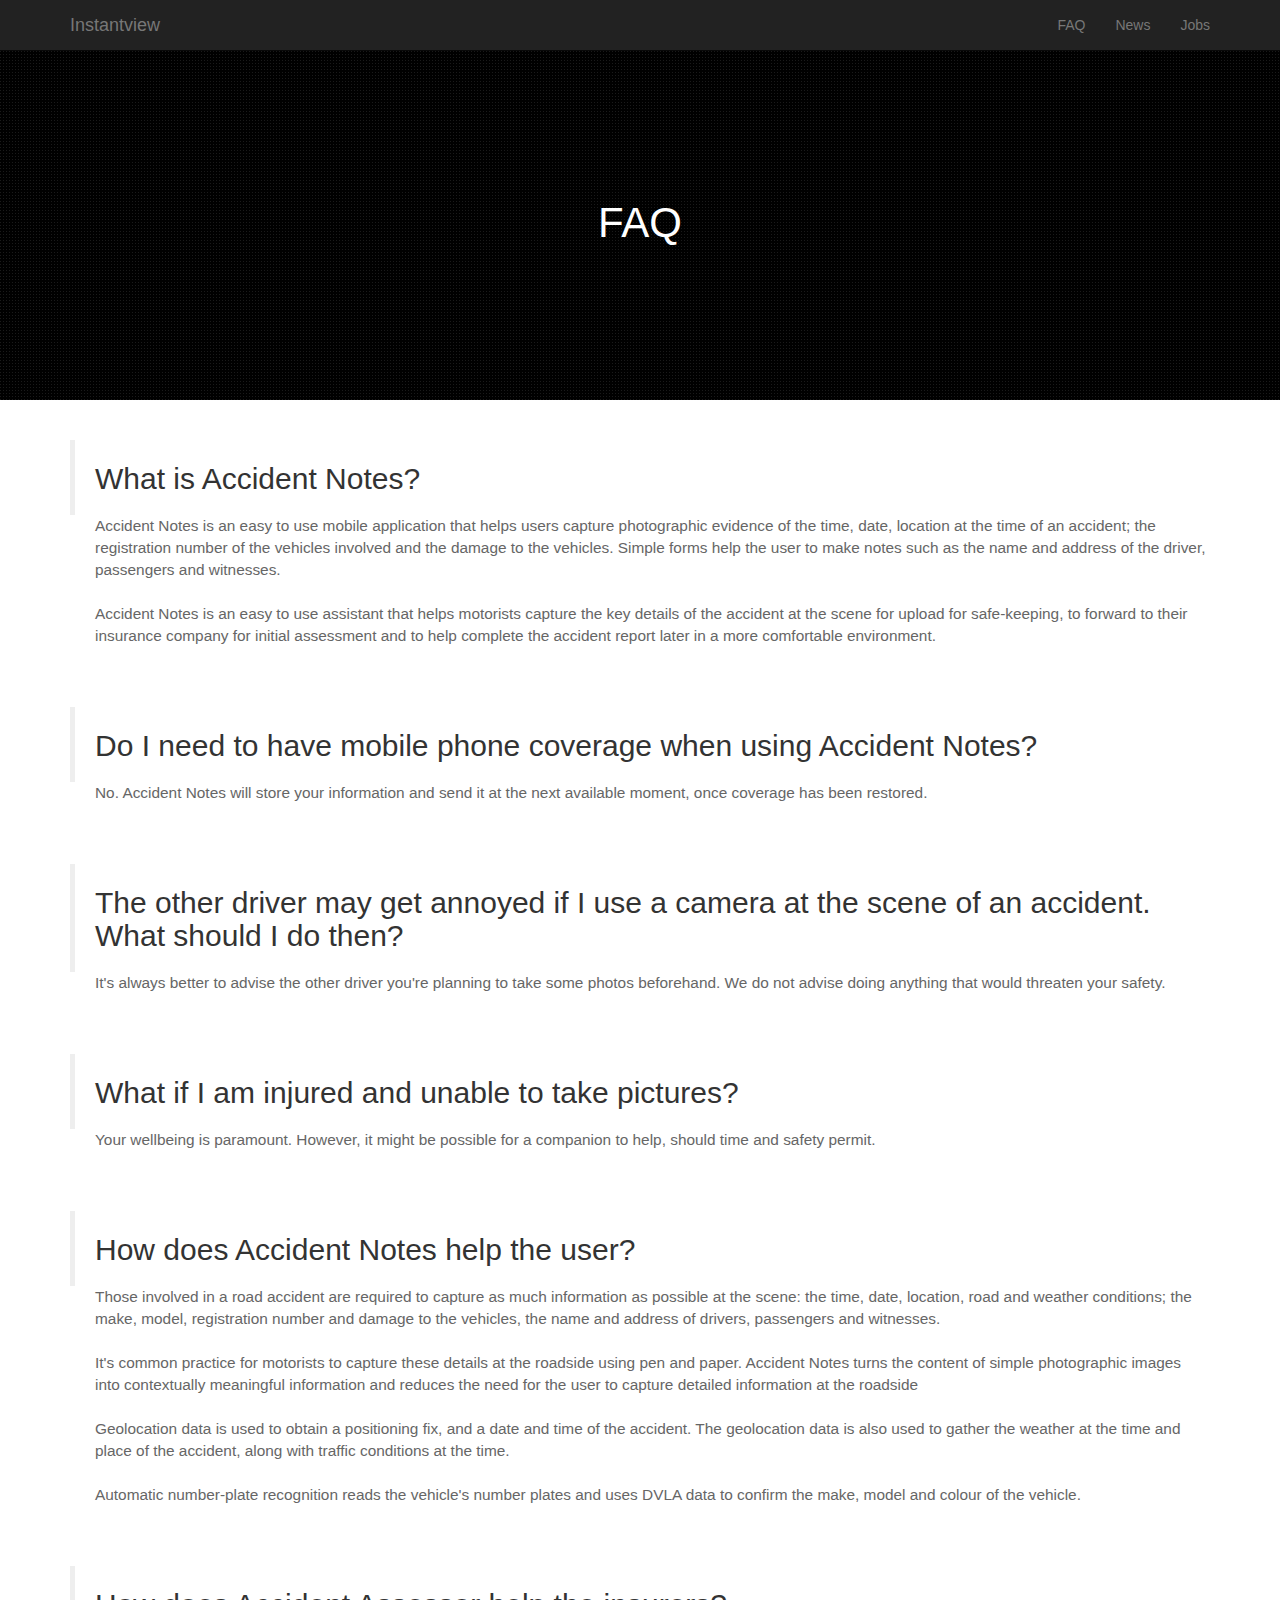
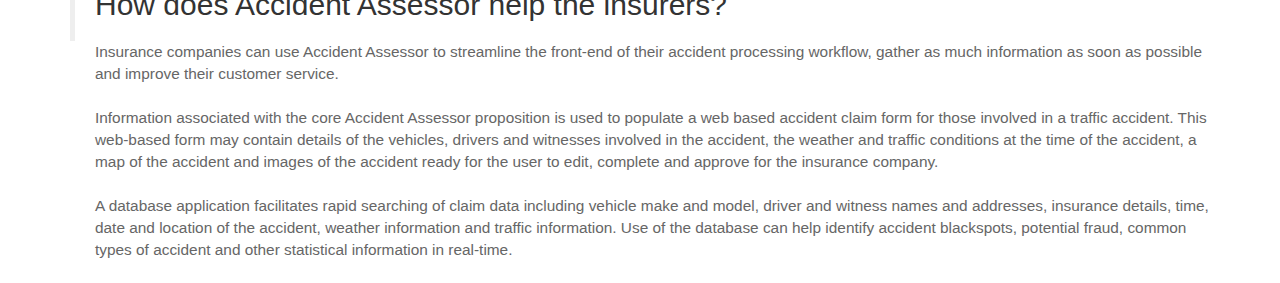
<file: instantview/faq.html>
<!DOCTYPE html>
<html>
<head>
  <title>FAQ page</title>
  <meta name="viewport" http-equiv="Content-Type" content="width=device-width; initial-scale=1.0" />
  <link href="css/style.css" rel="stylesheet" type="text/css" />
  <link href="css/bootstrap.css" rel="stylesheet" type="text/css" />
  <link href="css/bootstrap.min.css" rel="stylesheet" type="text/css" />
  <style type="text/css">
    body {
      font-family: 'Roboto', sans-serif;
    }

    blockquote {
      margin-bottom: 0;
      padding-top: 2px;
      margin-top: 20px;
    }
  </style>
  <script type="text/javascript" src="jquery/jquery-1.11.1.min.js"></script>
  <script type="text/javascript" src="jquery/bootstrap.js"></script>
</head>
<body>
  <div class="navbar navbar-inverse navbar-fixed-top" role="navigation">
    <div  class="container">
     <a href="index.html" class="navbar-brand">Instantview</a>
     <button class="navbar-toggle" data-toggle="collapse" data-target=".navHeaderCollapse">
      <span class="icon-bar"></span>
      <span class="icon-bar"></span>
      <span class="icon-bar"></span>
    </button>
    <div class="collapse navbar-collapse navHeaderCollapse">
     <ul class="nav navbar-nav navbar-right">
      <li><a  href="faq.html">FAQ</a></li>
      <li><a  href="news.html">News</a></li>
      <li><a  href="jobs.html">Jobs</a></li>
    </ul>
  </div>
</div>
</div>
<div class="row header">
<!-- <div class="col-md-12" id="faqimage">
<div class="col-md-12 vcenter" id="faqtext">Frequently Asked Questions
</div> -->
<h1 class="header-text">FAQ</h1>
</div>
<br>
<div id="faqpassage">
  <div class="col-md-12">
    <div class="container" >
      <blockquote><h2>What is Accident Notes?</h2></blockquote>
      <div id="answer">Accident Notes is an easy to use mobile application that helps users capture photographic evidence of the time, date, location at the time of an accident; the registration number of the vehicles involved and the damage to the vehicles. Simple forms help the user to make notes such as the name and address of the driver, passengers and witnesses.<br/><br/>
        Accident Notes is an easy to use assistant that helps motorists capture the key details of the accident at the scene for upload for safe-keeping, to forward to their insurance company for initial assessment and to help complete the accident report later in a more comfortable environment.</div><br/><br/>

        <blockquote><h2>Do I need to have mobile phone coverage when using Accident Notes?</h2></blockquote>
        <div id="answer">No. Accident Notes will store your information and send it at the next available moment, once coverage has been restored.</div><br/><br/>

        <blockquote><h2>The other driver may get annoyed if I use a camera at the scene of an accident. What should I do then?</h2></blockquote>
        <div id="answer">It's always better to advise the other driver you're planning to take some photos beforehand. We do not advise doing anything that would threaten your safety.</div><br/><br/>

        <blockquote><h2>What if I am injured and unable to take pictures?</h2></blockquote>
        <div id="answer">Your wellbeing is paramount. However, it might be possible for a companion to help, should time and safety permit.</div><br/><br/>

        <blockquote><h2>How does Accident Notes help the user?</h2></blockquote>
        <div id="answer">Those involved in a road accident are required to capture as much information as possible at the scene: the time, date, location, road and weather conditions; the make, model, registration number and damage to the vehicles, the name and address of drivers, passengers and witnesses.<br/><br/>
          It's common practice for motorists to capture these details at the roadside using pen and paper. Accident Notes turns the content of simple photographic images into contextually meaningful information and reduces the need for the user to capture detailed information at the roadside<br/><br/>
          Geolocation data is used to obtain a positioning fix, and a date and time of the accident. The geolocation data is also used to gather the weather at the time and place of the accident, along with traffic conditions at the time.<br/><br/>
          Automatic number-plate recognition reads the vehicle's number plates and uses DVLA data to confirm the make, model and colour of the vehicle.</div><br/><br/>

          <blockquote><h2>How does Accident Assessor help the insurers?</h2></blockquote>
          <div id="answer">Insurance companies can use Accident Assessor to streamline the front-end of their accident processing workflow, gather as much information as soon as possible and improve their customer service.<br/><br/>
            Information associated with the core Accident Assessor proposition is used to populate a web based accident claim form for those involved in a traffic accident. This web-based form may contain details of the vehicles, drivers and witnesses involved in the accident, the weather and traffic conditions at the time of the accident, a map of the accident and images of the accident ready for the user to edit, complete and approve for the insurance company.<br/><br/>
            A database application facilitates rapid searching of claim data including vehicle make and model, driver and witness names and addresses, insurance details, time, date and location of the accident, weather information and traffic information. Use of the database can help identify accident blackspots, potential fraud, common types of accident and other statistical information in real-time.<br/><br/></div>
          </div>
        </div>
      </div>
    </div>
  </body>
  </html>
</file>
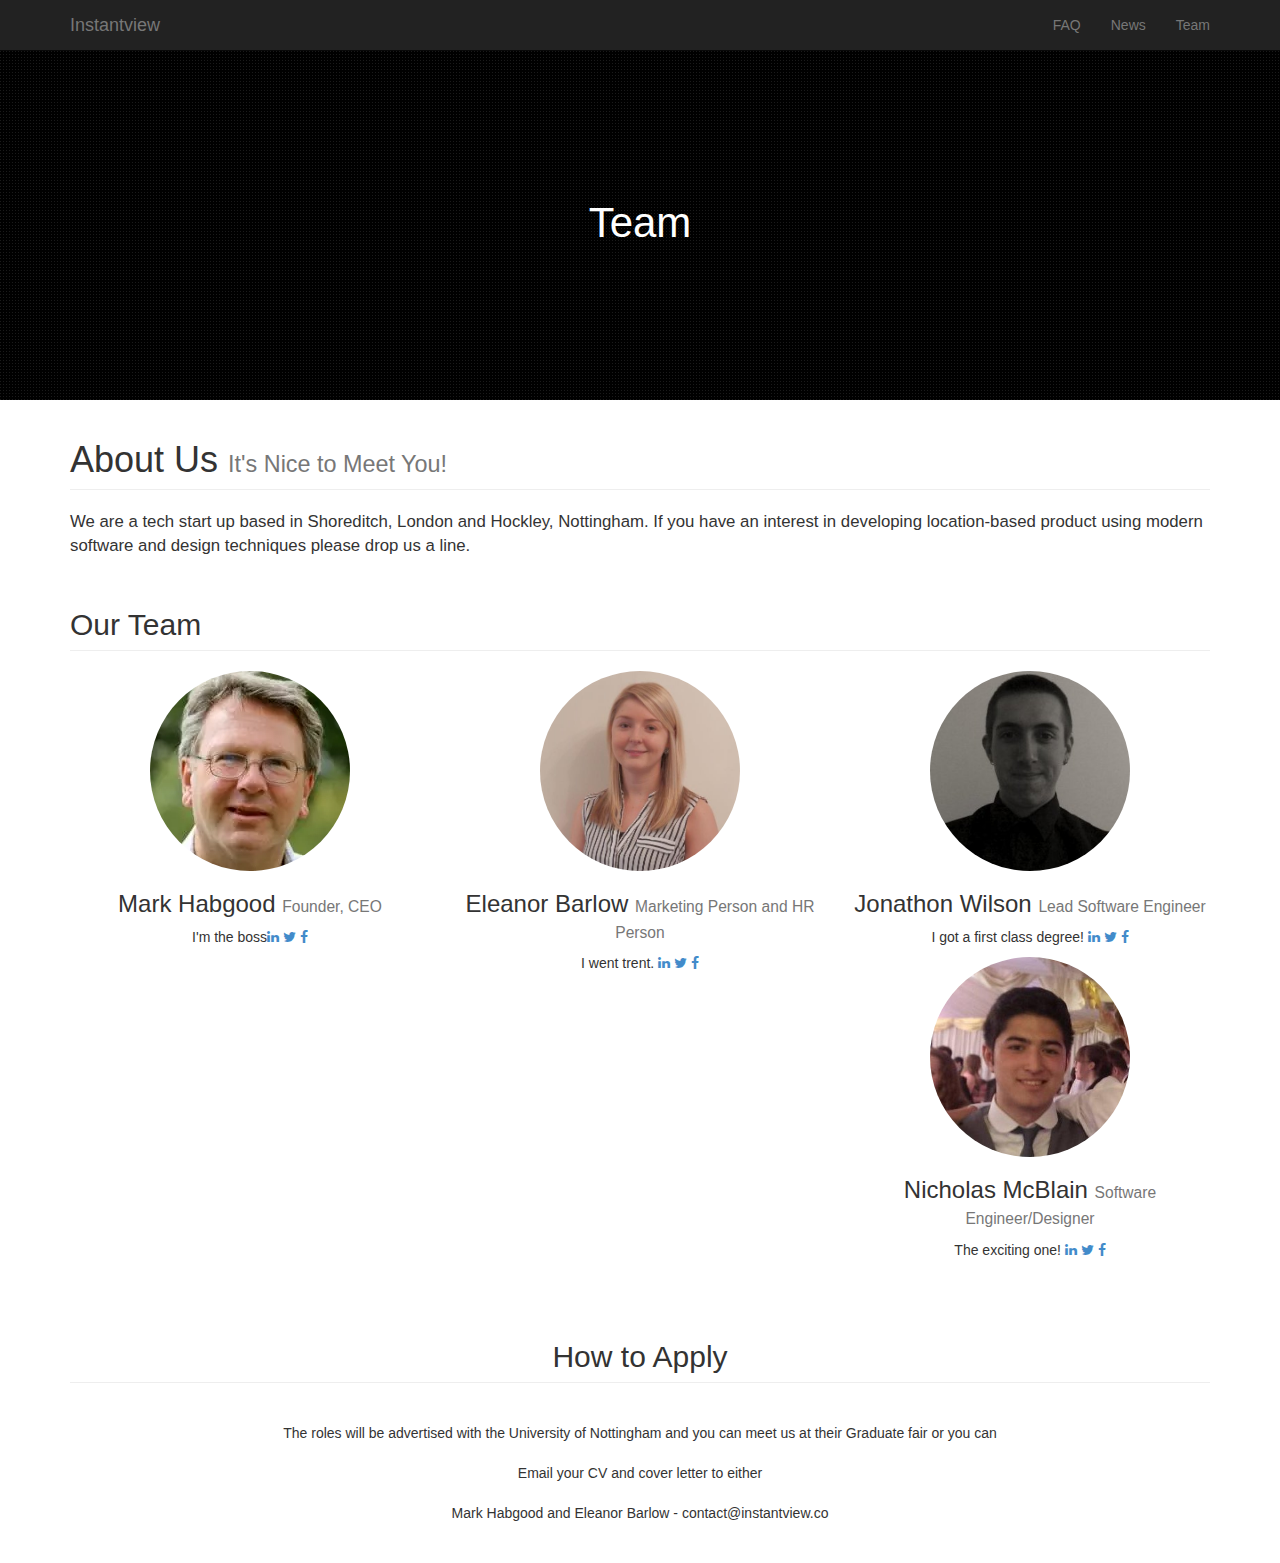
<file: instantview/jobs.html>
<!DOCTYPE html>
<html>
<head>
    <title>Jobs page</title>
    <meta name="viewport" http-equiv="Content-Type" content="width=device-width; initial-scale=1.0" />
    <link href="css/style.css" rel="stylesheet" type="text/css" />
    <link href="css/font-awesome.css" rel="stylesheet" type="text/css" />
    <link href="css/font-awesome.min.css" rel="stylesheet" type="text/css" />
    <link href="css/bootstrap.css" rel="stylesheet" type="text/css" />
    <link href="css/bootstrap.min.css" rel="stylesheet" type="text/css" />
    <script type="text/javascript" src="jquery/jquery-1.11.1.min.js"></script>
    <script type="text/javascript" src="jquery/bootstrap.js"></script>
    
</head>
<body>
    <div class="navbar navbar-inverse navbar-fixed-top" role="navigation">
      <div  class="container">
         <a href="index.html" class="navbar-brand">Instantview</a>
         <button class="navbar-toggle" data-toggle="collapse" data-target=".navHeaderCollapse">
          <span class="icon-bar"></span>
          <span class="icon-bar"></span>
          <span class="icon-bar"></span>
      </button>
      <div class="collapse navbar-collapse navHeaderCollapse">
       <ul class="nav navbar-nav navbar-right">
        <li><a  href="faq.html">FAQ</a></li>
        <li><a  href="news.html">News</a></li>
        <li><a  href="jobs.html">Team</a></li>
    </ul>
</div>
</div>
</div>
<div class="row header">
    <!-- <div class="col-md-12" id="jobsimage"> -->
    <h1 class="header-text">Team</h1>
    </div>

    <!-- Page Content -->
    <div class="container">

        <!-- Introduction Row -->
        <div class="row">
            <div class="col-lg-12">
                <h1 class="page-header">About Us
                    <small>It's Nice to Meet You!</small>
                </h1>
                <p id="t2">We are a tech start up based in Shoreditch, London and Hockley, Nottingham. If you have an interest in developing location-based product using modern software and design techniques please drop us a line.</p>
            </div>
        </div>

        <!-- Team Members Row -->
        <div class="row">
            <div class="col-lg-12">
                <h2 class="page-header">Our Team</h2>
            </div>
            <div class="col-lg-4 col-sm-6 text-center ">
                <img id="i" class="img-circle img-responsive img-center" src="images/mark.jpg" width="200px" height="200px" alt="">
                <h3>Mark Habgood
                    <small>Founder, CEO</small>
                </h3>
                <p id="t">I'm the boss<a href="#"><i class="fa fa-linkedin"></i></a>  <a href="#"><i class="fa fa-twitter"></i></a><a href="#">  <i class="fa fa-facebook"></i></a></p>
            </div>
            <div class="col-lg-4 col-sm-6 text-center">
                <img  id="i" class="img-circle img-responsive img-center" src="images/ele.jpg" width="200px" height="200px" alt="">
                <h3>Eleanor Barlow
                    <small>Marketing Person and HR Person</small>
                </h3>
                <p>I went trent. <a href="#"><i class="fa fa-linkedin"></i></a>  <a href="#"><i class="fa fa-twitter"></i></a><a href="#">  <i class="fa fa-facebook"></i></a></p>
            </div>
            <div class="col-lg-4 col-sm-6 text-center">
                <img  id="i" class="img-circle img-responsive img-center" src="images/johny.jpg" width="200px" height="200px" alt="">
                <h3>Jonathon Wilson
                    <small>Lead Software Engineer</small>
                </h3>
                <p>I got a first class degree! <a href="#"><i class="fa fa-linkedin"></i></a>  <a href="#"><i class="fa fa-twitter"></i></a><a href="#">  <i class="fa fa-facebook"></i></a></p>
            </div>
            <div class="col-lg-4 col-sm-6 text-center ">
                <img id="i" class="img-circle img-responsive img-center" src="images/nick.jpg" width="200px" height="200px" alt="">
                <h3>Nicholas McBlain
                    <small>Software Engineer/Designer</small>
                </h3>
                <p>The exciting one! <a href="#"><i class="fa fa-linkedin"></i></a>  <a href="#"><i class="fa fa-twitter"></i></a><a href="#">  <i class="fa fa-facebook"></i></a></p>
            </div>
        </div>
        <div class="row" >
            <div class="col-lg-12" id="footer">
                <h2 class="page-header text-center">How to Apply
                </h2>
                <center><div id="question"></div><br/>
                    <div>The roles will be advertised with the University of Nottingham and you can meet us at their Graduate fair
                        or you can<br/><br/>Email your CV and cover letter to either<br/><br/>
                        Mark Habgood and Eleanor Barlow - contact@instantview.co</div></center><br/><br/>
                    </div>
                </div>
            </div>
        </div>

        </body>
        </html>
</file>
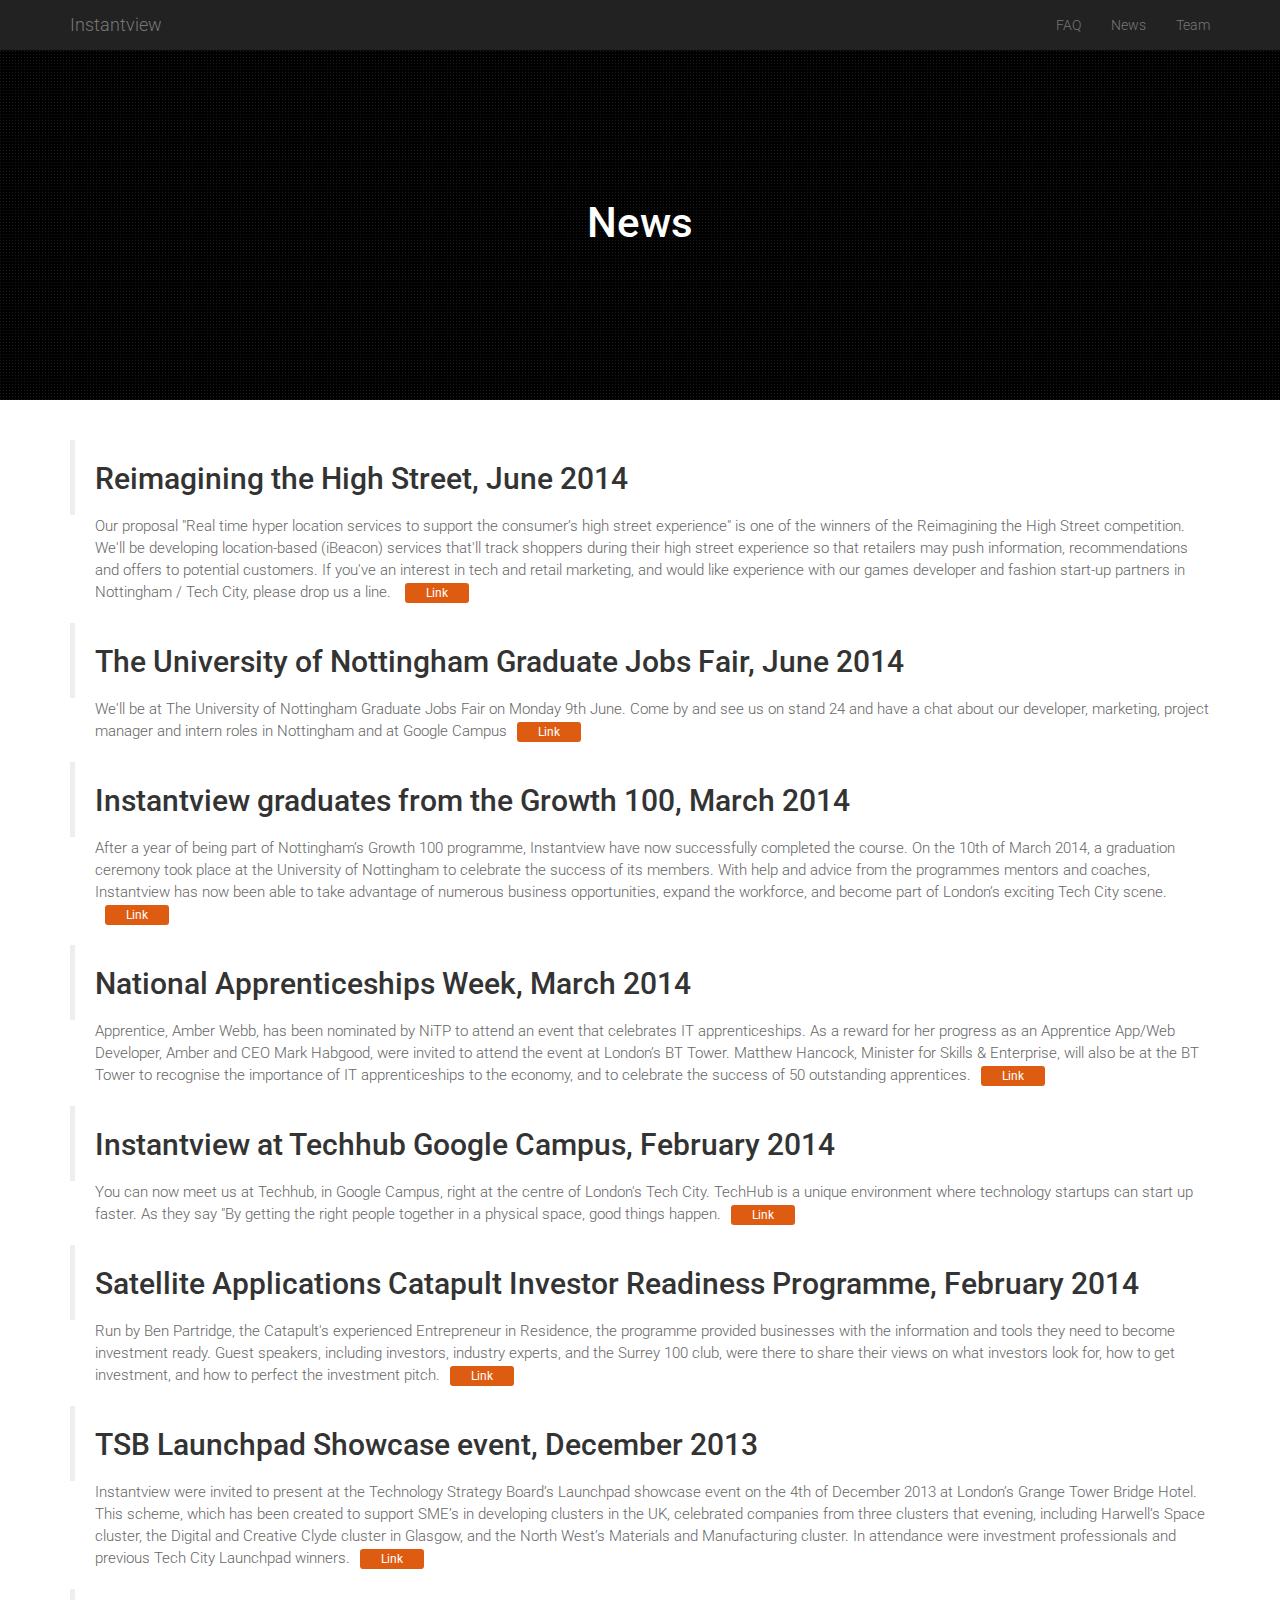
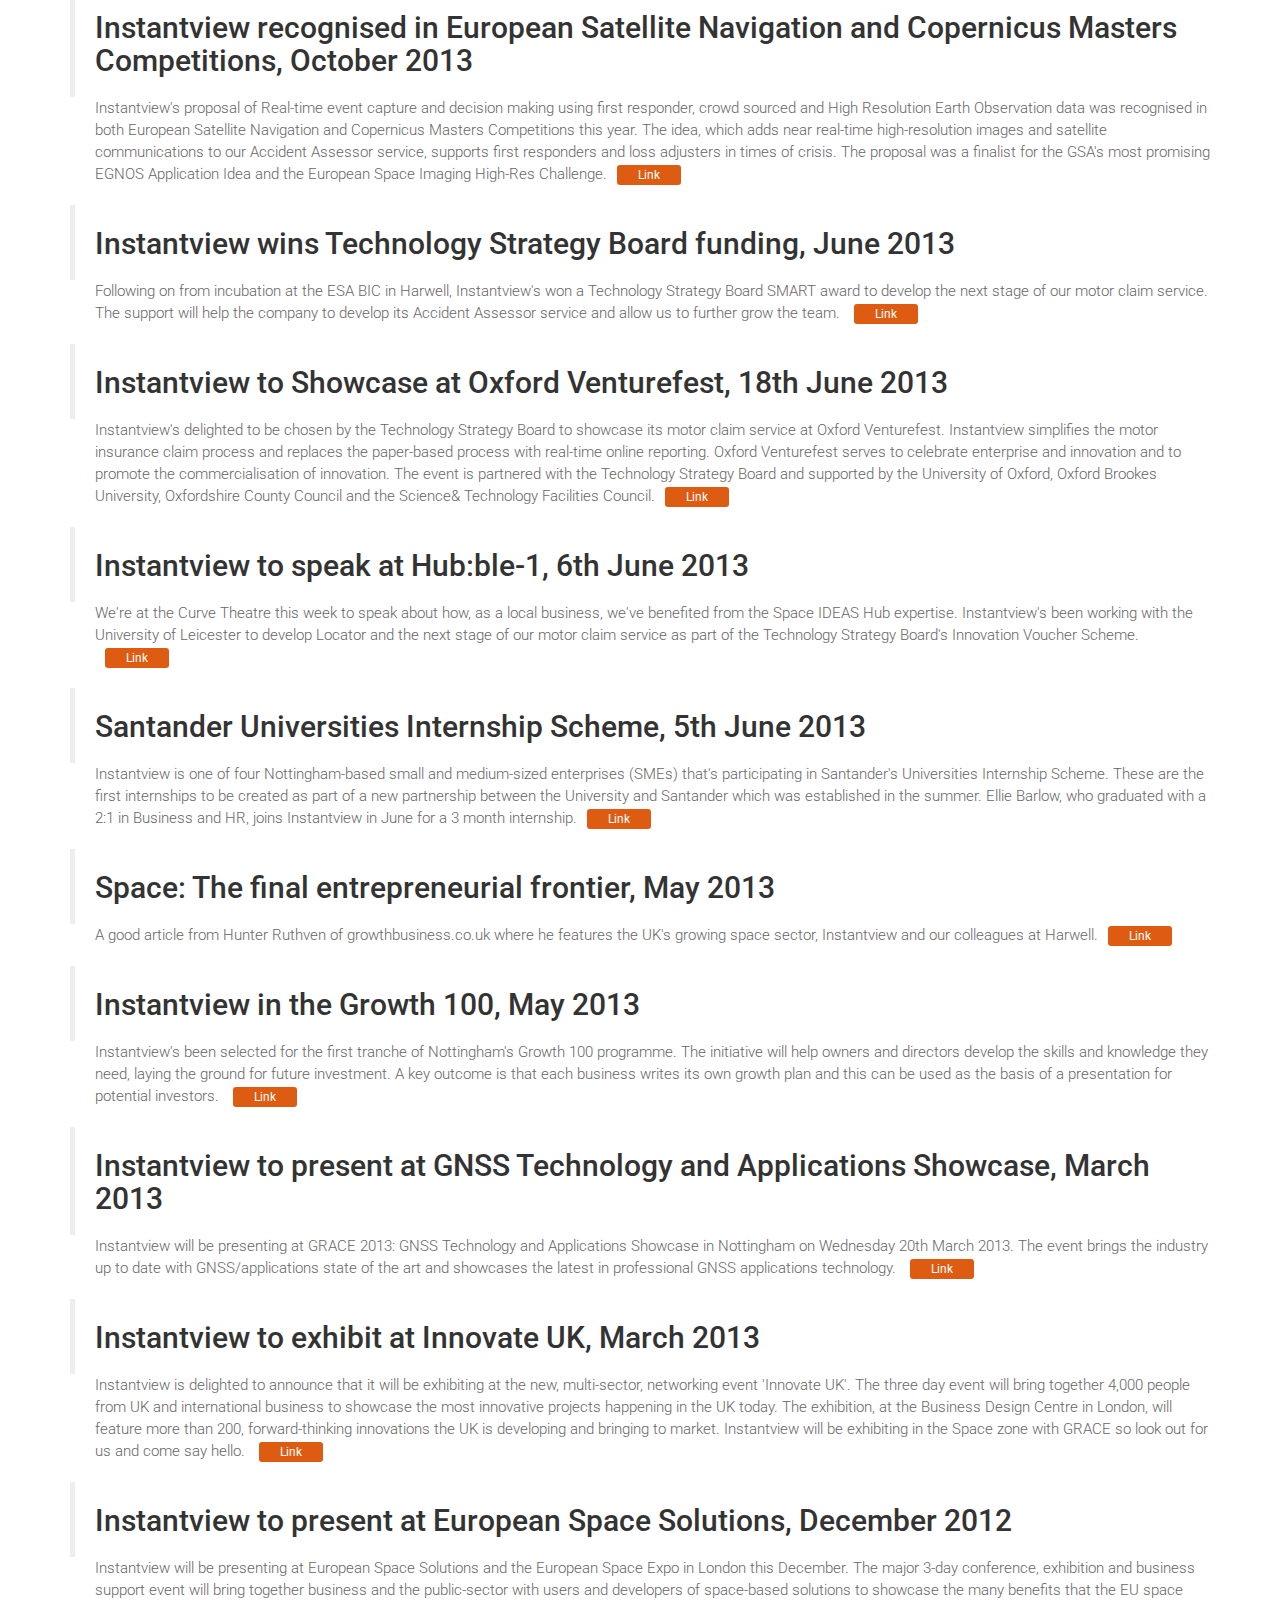
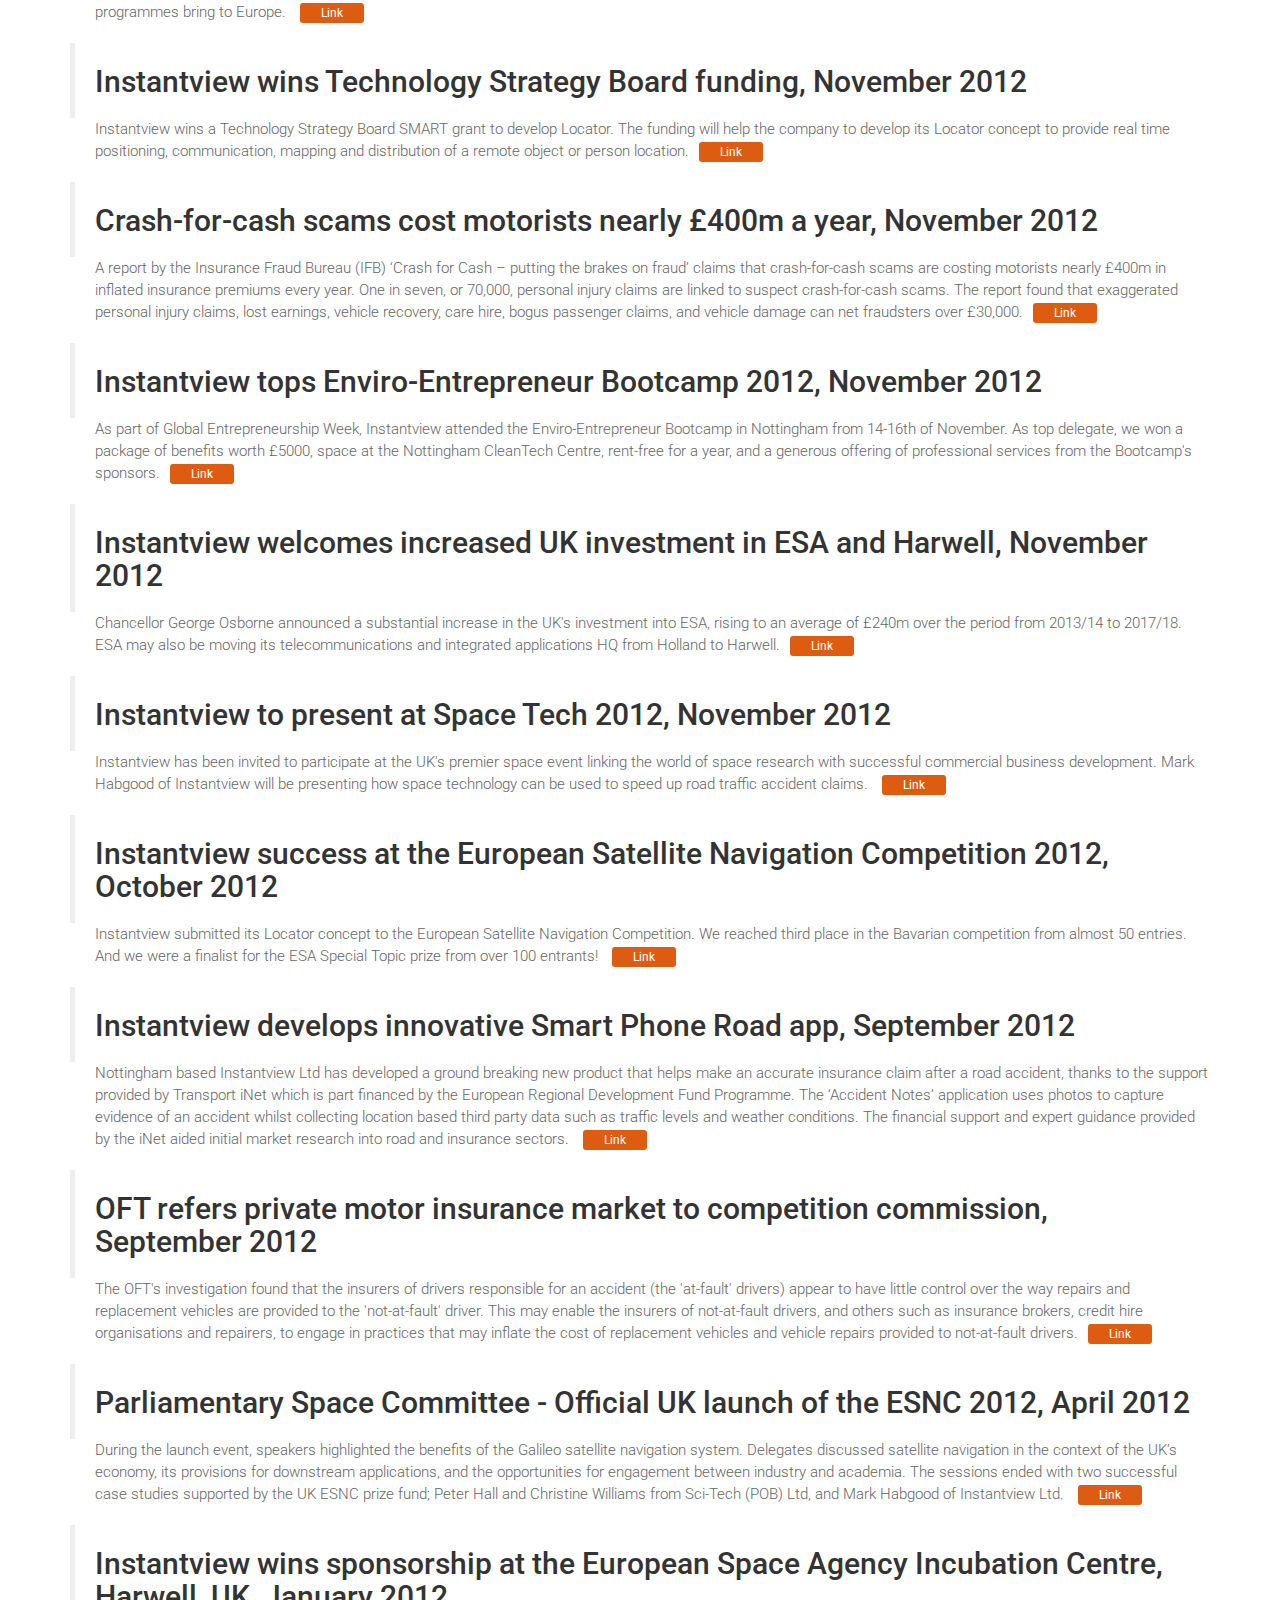
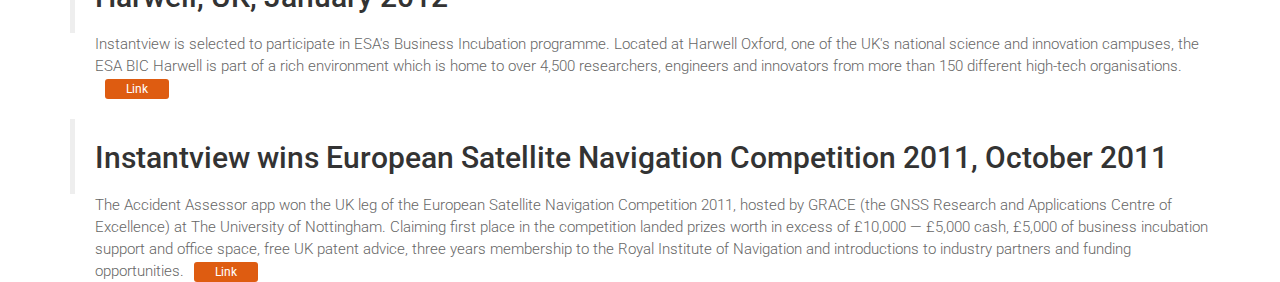
<file: instantview/news.html>
<!DOCTYPE html>
<html>
<head>
  <title>News page</title>
  <meta name="viewport" http-equiv="Content-Type" content="width=device-width; initial-scale=1.0" />
  <link href='http://fonts.googleapis.com/css?family=Roboto' rel='stylesheet' type='text/css'>
  <link href="css/style.css" rel="stylesheet" type="text/css" />
  <link href="css/bootstrap.min.css" rel="stylesheet" type="text/css" />
  <script type="text/javascript" src="jquery/jquery-1.11.1.min.js"></script>
  <script type="text/javascript" src="jquery/bootstrap.js"></script>
  <style type="text/css">
    body {
      font-family: 'Roboto', sans-serif;
    }

    blockquote {
      margin-bottom: 0;
      padding-top: 2px;
      margin-top: 20px;
    }

    .button {
      padding-left: 20px;
      padding-right: 20px;
      height: 20px;
      padding-top: 0;
      margin-left: 10px;
      background-color: #de5c11;
    }
  </style>
</head>
<body>
  <div class="navbar navbar-inverse navbar-fixed-top" role="navigation">
    <div  class="container">
     <a href="index.html" class="navbar-brand">Instantview</a>
     <button class="navbar-toggle" data-toggle="collapse" data-target=".navHeaderCollapse">
      <span class="icon-bar"></span>
      <span class="icon-bar"></span>
      <span class="icon-bar"></span>
    </button>
    <div class="collapse navbar-collapse navHeaderCollapse">
     <ul class="nav navbar-nav navbar-right">
      <li><a  href="faq.html">FAQ</a></li>
      <li><a  href="news.html">News</a></li>
      <li><a  href="jobs.html">Team</a></li>
    </ul>
  </div>
</div>
</div>
<div class="row header">
  <!-- <div class="col-md-12" id="newsimage"> -->
   <h1 class="header-text">News</h1>
  </div>
</div>
<br>
<div class="container">
  <div class="row" >
   <div class="col-lg-12">
    <blockquote><h2>Reimagining the High Street, June 2014
     </h2></blockquote>
     <div class="details">Our proposal "Real time hyper location services to support the consumer’s high street experience" is one of the winners of the Reimagining the High Street competition. We'll be developing location-based (iBeacon) services that'll track shoppers during their high street experience so that retailers may push information, recommendations and offers to potential customers. If you've an interest in tech and retail marketing, and would like experience with our games developer and fashion start-up partners in Nottingham / Tech City, please drop us a line. <a href="http://www.theguardian.com/business/2014/jun/01/local-high-street-smartphone-apps" class="btn btn-sm button">
      Link</a>

    </div>
  </div>
</div>
<div class="row" >
 <div class="col-lg-12">
   <blockquote><h2 >The University of Nottingham Graduate Jobs Fair, June 2014
   </h2></blockquote>
   <div class="details">We'll be at The University of Nottingham Graduate Jobs Fair on Monday 9th June. Come by and see us on stand 24 and have a chat about our developer, marketing, project manager and intern roles in Nottingham and at Google Campus<a href="http://www.nottingham.ac.uk/utilities/notfound.aspx?aspxerrorpath=/Careers/students/events/recruitmentfairs/graduatejobsfair.aspx" class="btn btn-sm button">
    Link</a>

  </div>
</div>
</div>
<div class="row" >
 <div class="col-lg-12">
   <blockquote><h2  >Instantview graduates from the Growth 100, March 2014
   </h2></blockquote>
   <div class="details">After a year of being part of Nottingham’s Growth 100 programme, Instantview have now successfully completed the course. On the 10th of March 2014, a graduation ceremony took place at the University of Nottingham to celebrate the success of its members. With help and advice from the programmes mentors and coaches, Instantview has now been able to take advantage of numerous business opportunities, expand the workforce, and become part of London’s exciting Tech City scene.<a href="http://blogs.nottingham.ac.uk/enterpriseandinnovation/2014/03/31/growth-100-business-owners-in-the-classroom/" class="btn btn-sm button">
    Link</a>

  </div>
</div>
</div>
<div class="row" >
 <div class="col-lg-12">
   <blockquote><h2 >National Apprenticeships Week, March 2014
   </h2></blockquote>
   <div class="details">Apprentice, Amber Webb, has been nominated by NiTP to attend an event that celebrates IT apprenticeships. As a reward for her progress as an Apprentice App/Web Developer, Amber and CEO Mark Habgood, were invited to attend the event at London’s BT Tower. Matthew Hancock, Minister for Skills & Enterprise, will also be at the BT Tower to recognise the importance of IT apprenticeships to the economy, and to celebrate the success of 50 outstanding apprentices.<a href="https://www.e-skills.com/news-and-events/march-2014/outstanding-week-for-tech-apprenticeships/" class="btn btn-sm button">
    Link</a>

  </div>
</div>
</div>
<div class="row" >
 <div class="col-lg-12">
   <blockquote><h2 >Instantview at Techhub Google Campus, February 2014
   </h2></blockquote>
   <div class="details">You can now meet us at Techhub, in Google Campus, right at the centre of London's Tech City. TechHub is a unique environment where technology startups can start up faster. As they say "By getting the right people together in a physical space, good things happen.<a href="https://www.campuslondon.com/" class="btn btn-sm button">
    Link</a>

  </div>
</div>
</div>
<div class="row" >
 <div class="col-lg-12">
   <blockquote><h2  >Satellite Applications Catapult Investor Readiness Programme, February 2014
   </h2></blockquote>
   <div class="details">Run by Ben Partridge, the Catapult's experienced Entrepreneur in Residence, the programme provided businesses with the information and tools they need to become investment ready. Guest speakers, including investors, industry experts, and the Surrey 100 club, were there to share their views on what investors look for, how to get investment, and how to perfect the investment pitch.<a href="https://sa.catapult.org.uk/business-support" class="btn btn-sm button">
    Link</a>

  </div>
</div>
</div>
<div class="row" >
 <div class="col-lg-12">
   <blockquote><h2 >TSB Launchpad Showcase event, December 2013
   </h2></blockquote>
   <div class="details">Instantview were invited to present at the Technology Strategy Board’s Launchpad showcase event on the 4th of December 2013 at London’s Grange Tower Bridge Hotel. This scheme, which has been created to support SME’s in developing clusters in the UK, celebrated companies from three clusters that evening, including Harwell’s Space cluster, the Digital and Creative Clyde cluster in Glasgow, and the North West’s Materials and Manufacturing cluster. In attendance were investment professionals and previous Tech City Launchpad winners.<a href="http://www.ukbusinessangelsassociation.org.uk/events/technology-strategy-boards-launchpad-showcase-event-04122013" class="btn btn-sm button">
    Link</a>

  </div>
</div>
</div>
<div class="row" >
 <div class="col-lg-12">
   <blockquote><h2 >Instantview recognised in European Satellite Navigation and Copernicus Masters Competitions, October 2013
   </h2></blockquote>
   <div class="details">Instantview's proposal of Real-time event capture and decision making using first responder, crowd sourced and High Resolution Earth Observation data was recognised in both European Satellite Navigation and Copernicus Masters Competitions this year. The idea, which adds near real-time high-resolution images and satellite communications to our Accident Assessor service, supports first responders and loss adjusters in times of crisis. The proposal was a finalist for the GSA's most promising EGNOS Application Idea and the European Space Imaging High-Res Challenge.<a href="http://www.copernicus-masters.com/index.php?kat=challenges.html&anzeige=eusi_skybox.html" class="btn btn-sm button">
    Link</a>

  </div>
</div>
</div>
<div class="row" >
 <div class="col-lg-12">
   <blockquote><h2 >Instantview wins Technology Strategy Board funding, June 2013
   </h2></blockquote>
   <div class="details">Following on from incubation at the ESA BIC in Harwell, Instantview's won a Technology Strategy Board SMART award to develop the next stage of our motor claim service. The support will help the company to develop its Accident Assessor service and allow us to further grow the team. <a href="https://www.innovateuk.org/-/smart" class="btn btn-sm button">
    Link</a>

  </div>
</div>
</div>
<div class="row" >
 <div class="col-lg-12">
   <blockquote><h2 >Instantview to Showcase at Oxford Venturefest, 18th June 2013
   </h2></blockquote>
   <div class="details">Instantview's delighted to be chosen by the Technology Strategy Board to showcase its motor claim service at Oxford Venturefest. Instantview simplifies the motor insurance claim process and replaces the paper-based process with real-time online reporting. Oxford Venturefest serves to celebrate enterprise and innovation and to promote the commercialisation of innovation. The event is partnered with the Technology Strategy Board and supported by the University of Oxford, Oxford Brookes University, Oxfordshire County Council and the Science& Technology Facilities Council.<a href="http://www.venturefestoxford.com/about-venturefest/2013-event/innovation-showcase/" class="btn btn-sm button">
    Link</a>

  </div>
</div>
</div>

<div class="row" >
 <div class="col-lg-12">
   <blockquote><h2 >Instantview to speak at Hub:ble-1, 6th June 2013
   </h2></blockquote>
   <div class="details">We're at the Curve Theatre this week to speak about how, as a local business, we've benefited from the Space IDEAS Hub expertise. Instantview's been working with the University of Leicester to develop Locator and the next stage of our motor claim service as part of the Technology Strategy Board's Innovation Voucher Scheme.<a href="http://www2.le.ac.uk/projects/space-ideas-hub/events/previous-events/hubble-1" class="btn btn-sm button">
    Link</a>

  </div>
</div>
</div>
<div class="row" >
 <div class="col-lg-12">
   <blockquote><h2 >Santander Universities Internship Scheme, 5th June 2013
   </h2></blockquote>
   <div class="details">Instantview is one of four Nottingham-based small and medium-sized enterprises (SMEs) that's participating in Santander's Universities Internship Scheme. These are the first internships to be created as part of a new partnership between the University and Santander which was established in the summer. Ellie Barlow, who graduated with a 2:1 in Business and HR, joins Instantview in June for a 3 month internship.<a href="http://www.ntu.ac.uk/apps/news/133172-1/Internships_to_jumpstart_graduates%E2%80%99_careers.aspx" class="btn btn-sm button">
    Link</a>

  </div>
</div>
</div>
<div class="row" >
 <div class="col-lg-12">
   <blockquote><h2 >Space: The final entrepreneurial frontier, May 2013
   </h2></blockquote>
   <div class="details">A good article from Hunter Ruthven of growthbusiness.co.uk where he features the UK's growing space sector, Instantview and our colleagues at Harwell.<a href="http://www.growthbusiness.co.uk/the-entrepreneur/be-an-entrepreneur/2359903/space-the-final-entrepreneurial-frontier.thtml" class="btn btn-sm button">
    Link</a>
  </div>
</div>
</div>
<div class="row" >
 <div class="col-lg-12">
   <blockquote><h2 >Instantview in the Growth 100, May 2013
   </h2></blockquote>
   <div class="details">Instantview's been selected for the first tranche of Nottingham's Growth 100 programme. The initiative will help owners and directors develop the skills and knowledge they need, laying the ground for future investment. A key outcome is that each business writes its own growth plan and this can be used as the basis of a presentation for potential investors. <a href="http://www.nottingham.ac.uk/utilities/notfound.aspx?aspxerrorpath=/business/BusinessCentres/HGI/news/nottinghams-new-businesses-generation-get-set-to-create-jobs.aspx" class="btn btn-sm button">
    Link</a>

  </div>
</div>
</div>
<div class="row" >
 <div class="col-lg-12">
   <blockquote><h2 >Instantview to present at GNSS Technology and Applications Showcase, March 2013
   </h2></blockquote>
   <div class="details">Instantview will be presenting at GRACE 2013: GNSS Technology and Applications Showcase in Nottingham on Wednesday 20th March 2013. The event brings the industry up to date with GNSS/applications state of the art and showcases the latest in professional GNSS applications technology. <a href="http://www.nottingham.ac.uk/grace/showcase2013/index.aspx" class="btn btn-sm button">
    Link</a>

  </div>
</div>
</div>
<div class="row" >
 <div class="col-lg-12">
   <blockquote><h2 >Instantview to exhibit at Innovate UK, March 2013
   </h2></blockquote>
   <div class="details">Instantview is delighted to announce that it will be exhibiting at the new, multi-sector, networking event 'Innovate UK'. The three day event will bring together 4,000 people from UK and international business to showcase the most innovative projects happening in the UK today. The exhibition, at the Business Design Centre in London, will feature more than 200, forward-thinking innovations the UK is developing and bringing to market. Instantview will be exhibiting in the Space zone with GRACE so look out for us and come say hello. <a href="https://www.innovateuk.org/-/innovate-uk" class="btn btn-sm button">
    Link</a>

  </div>
</div>
</div>
<div class="row" >
 <div class="col-lg-12">
   <blockquote><h2 >Instantview to present at European Space Solutions, December 2012
   </h2></blockquote>
   <div class="details">Instantview will be presenting at European Space Solutions and the European Space Expo in London this December. The major 3-day conference, exhibition and business support event will bring together business and the public-sector with users and developers of space-based solutions to showcase the many benefits that the EU space programmes bring to Europe. <a href="http://www.european-space-solutions.eu/" class="btn btn-sm button">
    Link</a>

  </div>
</div>
</div>
<div class="row" >
 <div class="col-lg-12">
   <blockquote><h2 >Instantview wins Technology Strategy Board funding, November 2012
   </h2></blockquote>
   <div class="details">Instantview wins a Technology Strategy Board SMART grant to develop Locator. The funding will help the company to develop its Locator concept to provide real time positioning, communication, mapping and distribution of a remote object or person location.<a href="https://www.innovateuk.org/-/smart" class="btn btn-sm button">
    Link</a>
  </div>
</div>
</div>
<div class="row" >
 <div class="col-lg-12">
   <blockquote><h2 >Crash-for-cash scams cost motorists nearly £400m a year, November 2012
   </h2></blockquote>
   <div class="details">A report by the Insurance Fraud Bureau (IFB) ‘Crash for Cash – putting the brakes on fraud’ claims that crash-for-cash scams are costing motorists nearly £400m in inflated insurance premiums every year. One in seven, or 70,000, personal injury claims are linked to suspect crash-for-cash scams. The report found that exaggerated personal injury claims, lost earnings, vehicle recovery, care hire, bogus passenger claims, and vehicle damage can net fraudsters over £30,000.<a href="http://www.insurancefraudbureau.org/files/misc_pdfs/ifb_crash_for_cash_report_online.pdf" class="btn btn-sm button">
    Link</a>

  </div>
</div>
</div>
<div class="row" >
 <div class="col-lg-12">
  <blockquote> <h2 >Instantview tops Enviro-Entrepreneur Bootcamp 2012, November 2012
   </h2></blockquote>
   <div class="details">As part of Global Entrepreneurship Week, Instantview attended the Enviro-Entrepreneur Bootcamp in Nottingham from 14-16th of November. As top delegate, we won a package of benefits worth £5000, space at the Nottingham CleanTech Centre, rent-free for a year, and a generous offering of professional services from the Bootcamp's sponsors.<a href="http://enviro-entrepreneurbootcamp.com/" class="btn btn-sm button">
    Link</a>

  </div>
</div>
</div>
<div class="row" >
 <div class="col-lg-12">
   <blockquote><h2 >Instantview welcomes increased UK investment in ESA and Harwell, November 2012
   </h2></blockquote>
   <div class="details">Chancellor George Osborne announced a substantial increase in the UK's investment into ESA, rising to an average of £240m over the period from 2013/14 to 2017/18. ESA may also be moving its telecommunications and integrated applications HQ from Holland to Harwell.<a href="http://www.bbc.co.uk/news/science-environment-20264027" class="btn btn-sm button">
    Link</a>

  </div>
</div>
</div>
<div class="row" >
  <div class="col-lg-12">
   <blockquote><h2 >Instantview to present at Space Tech 2012, November 2012
   </h2></blockquote>
   <div class="details">Instantview has been invited to participate at the UK's premier space event linking the world of space research with successful commercial business development. Mark Habgood of Instantview will be presenting how space technology can be used to speed up road traffic accident claims. <a href="http://www.stfc.ac.uk/39871.aspx" class="btn btn-sm button">
    Link</a>

  </div>
</div>
</div>
<div class="row" >
  <div class="col-lg-12">
   <blockquote><h2 >Instantview success at the European Satellite Navigation Competition 2012, October 2012
   </h2></blockquote>
   <div class="details">Instantview submitted its Locator concept to the European Satellite Navigation Competition. We reached third place in the Bavarian competition from almost 50 entries. And we were a finalist for the ESA Special Topic prize from over 100 entrants! <a href="http://www.esnc.info/" class="btn btn-sm button">
    Link</a>

  </div>
</div>
</div>
<div class="row" >
  <div class="col-lg-12">
   <blockquote><h2 >Instantview develops innovative Smart Phone Road app, September 2012
   </h2></blockquote>
   <div class="details">Nottingham based Instantview Ltd has developed a ground breaking new product that helps make an accurate insurance claim after a road accident, thanks to the support provided by Transport iNet which is part financed by the European Regional Development Fund Programme. The ‘Accident Notes’ application uses photos to capture evidence of an accident whilst collecting location based third party data such as traffic levels and weather conditions. The financial support and expert guidance provided by the iNet aided initial market research into road and insurance sectors. <a href="http://www.transport-inet.org.uk/nottingham-company-develops-innovative-road-application/" class="btn btn-sm button">
    Link</a>

  </div>
</div>
</div>
<div class="row" >
  <div class="col-lg-12">
   <blockquote><h2 >OFT refers private motor insurance market to competition commission, September 2012
   </h2></blockquote>
   <div class="details">The OFT's investigation found that the insurers of drivers responsible for an accident (the 'at-fault' drivers) appear to have little control over the way repairs and replacement vehicles are provided to the 'not-at-fault' driver. This may enable the insurers of not-at-fault drivers, and others such as insurance brokers, credit hire organisations and repairers, to engage in practices that may inflate the cost of replacement vehicles and vehicle repairs provided to not-at-fault drivers.<a href="http://www.oft.gov.uk/news-and-updates/press/2012/85-12#.UK6EMqURwbA" class="btn btn-sm button">
    Link</a>
  </div>
</div>
</div>
<div class="row" >
  <div class="col-lg-12">
   <blockquote><h2  >Parliamentary Space Committee - Official UK launch of the ESNC 2012, April 2012
   </h2></blockquote>
   <div class="details">During the launch event, speakers highlighted the benefits of the Galileo satellite navigation system. Delegates discussed satellite navigation in the context of the UK’s economy, its provisions for downstream applications, and the opportunities for engagement between industry and academia. The sessions ended with two successful case studies supported by the UK ESNC prize fund; Peter Hall and Christine Williams from Sci-Tech (POB) Ltd, and Mark Habgood of Instantview Ltd. <a href="https://connect.innovateuk.org/web/forecasts/blogs/-/blogs/parliamentary-space-committee-official-uk-launch-of-the-esnc-galileo-masters-2012;jsessionid=E742A2A74609DB47862C9D201DA89312.9OphEwv4" class="btn btn-sm button">
    Link</a>
  </div>
</div>
</div>
<div class="row" >
  <div class="col-lg-12">
   <blockquote><h2 >Instantview wins sponsorship at the European Space Agency Incubation Centre, Harwell, UK, January 2012
   </h2></blockquote>
   <div class="details">Instantview is selected to participate in ESA's Business Incubation programme. Located at Harwell Oxford, one of the UK's national science and innovation campuses, the ESA BIC Harwell is part of a rich environment which is home to over 4,500 researchers, engineers and innovators from more than 150 different high-tech organisations.<a href="http://www.esa-bic.org.uk/tenants/34651.aspx" class="btn btn-sm button">
    Link</a>
  </div>
</div>
</div>
<div class="row" >
  <div class="col-lg-12">
   <blockquote><h2 >Instantview wins European Satellite Navigation Competition 2011, October 2011
   </h2></blockquote>
   <div class="details">The Accident Assessor app won the UK leg of the European Satellite Navigation Competition 2011, hosted by GRACE (the GNSS Research and Applications Centre of Excellence) at The University of Nottingham. Claiming first place in the competition landed prizes worth in excess of £10,000 — £5,000 cash, £5,000 of business incubation support and office space, free UK patent advice, three years membership to the Royal Institute of Navigation and introductions to industry partners and funding opportunities.<a href="http://www.theguardian.com/business/2014/jun/01/local-high-street-smartphone-apps" class="btn btn-sm button">
    Link</a>
  </div>
</div>
</div>
</div>
</body>
</html>
</file>
<file: instantview/css/style.css>
html, body, div, span, applet, object, iframe,
h1, h2, h3, h4, h5, h6, p, blockquote, pre,
a, abbr, acronym, address, big, cite, code,
del, dfn, em, img, ins, kbd, q, s, samp,
small, strike, strong, sub, sup, tt, var,
b, u, i, center,
dl, dt, dd, ol, ul, li,
fieldset, form, label, legend,
table, caption, tbody, tfoot, thead, tr, th, td,
article, aside, canvas, details, embed,
figure, figcaption, footer, header, hgroup,
menu, nav, output, ruby, section, summary,
time, mark, audio, video {
  margin: 0;
  padding: 0;
  border: 0;
  font-size: 100%;
  font: inherit;
  vertical-align: baseline;
}

body {
  line-height: 1;
}

ol, ul {
  list-style: none;
}

table {
  border-collapse: collapse;
  border-spacing: 0;
}

caption, th, td {
  text-align: left;
  font-weight: normal;
  vertical-align: middle;
}

q, blockquote {
  quotes: none;
}
q:before, q:after, blockquote:before, blockquote:after {
  content: "";
  content: none;
}

a img {
  border: none;
}

article, aside, details, figcaption, figure, footer, header, hgroup, menu, nav, section, summary {
  display: block;
}

/* --------------------------------------------------------------------------------------
+
+ VARIABLES
+
-------------------------------------------------------------------------------------- */
/* --------------------------------------------------------------------------------------
+
+ MIXINS
+
-------------------------------------------------------------------------------------- */
/* LINE-HIGH */
/* BOX SIZING */
/* HIDE TEXT*/
/* SPRITES icons */
.icons-sprite, .icons-img1, .icons-img2, .icons-img3, .icons-img4 {
  background: url('../images/icons-s86d3b24170.png') no-repeat;
}

.icons-img1 {
  background-position: 0 -742px;
  height: 96px;
  width: 96px;
}
.icons-img1:hover, .icons-img1.img1_hover, .icons-img1.img1-hover {
  background-position: 0 -636px;
}

.icons-img2 {
  background-position: 0 -424px;
  height: 96px;
  width: 96px;
}
.icons-img2:hover, .icons-img2.img2_hover, .icons-img2.img2-hover {
  background-position: 0 -530px;
}

.icons-img3 {
  background-position: 0 -106px;
  height: 96px;
  width: 96px;
}
/*.icons-img3:hover, .icons-img3.img3_hover, .icons-img3.img3-hover {
  background-position: 0 0;
  }*/

  .icons-img4 {
    background-position: 0 -318px;
    height: 96px;
    width: 96px;
  }
/*.icons-img4:hover, .icons-img4.img4_hover, .icons-img4.img4-hover {
  background-position: 0 -212px;
  }*/

  /* SPRITES contact form */
  .form-sprite, .form-email, .form-error, .form-message, .form-name, .form-phone {
    background: url('../images/form-s13b8ee05b4.png') no-repeat;
  }

  .form-email {
    background-position: 0 0;
    height: 46px;
    width: 49px;
  }
/*.form-email:hover, .form-email.email_hover, .form-email.email-hover {
  background-position: 0 -3046px;
  }*/

  .form-error {
    background-position: 0 -6092px;
    height: 48px;
    width: 49px;
  }

  .form-message {
    background-position: 0 -9140px;
    height: 46px;
    width: 49px;
  }
/*.form-message:hover, .form-message.message_hover, .form-message.message-hover {
  background-position: 0 -12186px;
  }*/

  .form-name {
    background-position: 0 -15232px;
    height: 46px;
    width: 49px;
  }
/*.form-name:hover, .form-name.name_hover, .form-name.name-hover {
  background-position: 0 -18278px;
  }*/

  .form-phone {
    background-position: 0 -21324px;
    height: 47px;
    width: 49px;
  }
/*.form-phone:hover, .form-phone.phone_hover, .form-phone.phone-hover {
  background-position: 0 -24371px;
  }*/

  /* SPRITES contact form */
  .social-sprite, .social-bb, .social-fb, .social-google, .social-tw {
    background: url('../images/social-s52266e0faa.png') no-repeat;
  }

  .social-bb {
    background-position: 0 -54px;
    height: 44px;
    width: 44px;
  }
  .social-bb:hover, .social-bb.bb_hover, .social-bb.bb-hover {
    background-position: 0 0;
  }

  .social-fb {
    background-position: 0 -324px;
    height: 44px;
    width: 44px;
  }
  .social-fb:hover, .social-fb.fb_hover, .social-fb.fb-hover {
    background-position: 0 -378px;
  }

  .social-google {
    background-position: 0 -108px;
    height: 44px;
    width: 44px;
  }
  .social-google:hover, .social-google.google_hover, .social-google.google-hover {
    background-position: 0 -162px;
  }

  .social-tw {
    background-position: 0 -270px;
    height: 44px;
    width: 44px;
  }
  .social-tw:hover, .social-tw.tw_hover, .social-tw.tw-hover {
    background-position: 0 -216px;
  }

  html.ie8 {
    color: red !important;
  }

  body {
    color: #67727e;
    font-family: "Roboto", sans-serif;
    font-size: 16px;
    line-height: 1.5;
    font-weight: 300;
    -webkit-font-smoothing: antialiased;
  }

  h1, h2, h3, h4, h5, h6 {
    line-height: 1;
    font-family: "Roboto", sans-serif;
    color: white;
    margin-bottom: 20px;
    font-weight: 300;
  }

  h1 {
    font-size: 44px;
    font-weight: 700;
    line-height: 1.136;
  }

  h2 {
    font-size: 28px;
    font-weight: 700;
    color: #3e4d5c;
    margin-bottom: 10px;
    line-height: 1.5;
  }

  h3 {
    font-size: 24px;
    color: #fff;
    margin-bottom: 35px;
  }

  h4 {
    font-size: 16px;
    padding: 0 45px;
    margin-bottom: 40px;
  }

  h5 {
    font-size: 20px;
  }

  h6 {
    font-size: 16px;
    color: #ff605a;
    margin-bottom: 0;
    line-height: 1.5;
  }

  a {
    outline: none;
    /* removing outline in Mozilla */
    -webkit-transition: all 0.2s ease;
    -moz-transition: all 0.2s ease;
    -ms-transition: all 0.2s ease;
    -o-transition: all 0.2s ease;
    transition: all 0.2s ease;
    text-decoration: none;
    color: #ff605a;
  }
  a:hover {
    color: #ff605a;
  }

  p {
    margin-bottom: 20px;
    clear: both;
  }

  img {
    vertical-align: top;
  }

  table {
    width: 100%;
  }

  strong {
    font-weight: bold;
  }

  .clearfix {
    *zoom: 1;
  }
  .clearfix:after {
    content: "";
    display: table;
    clear: both;
  }

  ::-moz-selection {
    background: black;
    color: white;
    text-shadow: none;
  }

  ::selection {
    background: black;
    color: white;
    text-shadow: none;
  }

  .hide {
    display: none !important;
  }

  button:hover,
  input[type="submit"]:hover,
  label {
    cursor: pointer;
  }

  textarea {
    margin: 0;
    /* removing margin in Mozilla */
    overflow: auto;
    /* for IE and older browsers */
  }

  /* align checkboxes, radios, text inputs with their label */
  input[type="radio"] {
    vertical-align: text-bottom;
  }

  input[type="checkbox"] {
    vertical-align: bottom;
    *vertical-align: baseline;
  }

  input:focus,
  textarea:focus,
  button:focus {
    outline: none;
  }

  button::-moz-focus-inner,
  input[type="submit"]::-moz-focus-inner {
    border: 0;
    padding: 0;
  }

/* --------------------------------------------------------------------------------------
+
+ LAYOUT
+
-------------------------------------------------------------------------------------- */
.container {
  margin: 0 auto;
  width: 320px;
  padding: 0 20px;
  -webkit-box-sizing: border-box;
  -moz-box-sizing: border-box;
  box-sizing: border-box;
}

.left {
  float: left;
}

.right {
  float: right;
}

/* --------------------------------------------------------------------------------------
+
+ BUTTONS
+
-------------------------------------------------------------------------------------- */
.btn {
  height: 38px;
  line-height: 38px;
  display: inline-block;
  text-align: center;
  padding: 0 10px;
  color: white;
  background: #ff605a;
  border: 2px solid #fff;
  -webkit-border-radius: 5px;
  -moz-border-radius: 5px;
  -ms-border-radius: 5px;
  -o-border-radius: 5px;
  border-radius: 5px;
  -webkit-transition: all 0.3s ease;
  -moz-transition: all 0.3s ease;
  -ms-transition: all 0.3s ease;
  -o-transition: all 0.3s ease;
  transition: all 0.3s ease;
  font-family: "Roboto", sans-serif;
  font-size: 16px;
  font-weight: 300;
}
.btn:hover {
  background: #e25d5a;
  color: white;
}
.btn.lightgreen {
  background-color: #f04f23;
  -webkit-box-sizing: content-box;
  -moz-box-sizing: content-box;
  box-sizing: content-box;
}
.btn.lightgreen:hover {
  background-color: #21c4c4;
}

/* --------------------------------------------------------------------------------------
+
+ FORMS
+
-------------------------------------------------------------------------------------- */
/* MAIN PART */
input[type="text"], input[type="email"], textarea {
  vertical-align: middle;
  border: 2px solid #d4d8de;
  color: #67727e;
  background-color: white;
  padding: 0 10px 0 65px;
  -webkit-border-radius: 5px;
  -moz-border-radius: 5px;
  -ms-border-radius: 5px;
  -o-border-radius: 5px;
  border-radius: 5px;
  font-family: "Roboto", sans-serif;
  display: block;
  font-size: 16px;
  margin-bottom: 30px;
  width: 100%;
  clear: both;
  -webkit-box-sizing: border-box;
  -moz-box-sizing: border-box;
  box-sizing: border-box;
}
input[type="text"]:hover, input[type="text"]:focus, input[type="email"]:hover, input[type="email"]:focus, textarea:hover, textarea:focus {
  background-color: #fff;
  border: 2px solid #f04f23;
}
input[type="text"].error, input[type="email"].error, textarea.error {
  background: url('../images/form/error.png') no-repeat 0 0;
  border: 2px solid #ff605a;
  color: #ff605a;
}
input[type="text"].error:hover, input[type="email"].error:hover, textarea.error:hover {
  background-position: 0 0;
}

input[type="text"], input[type="email"] {
  height: 48px;
  line-height: 48px;
}
.ie8 input[type="text"], .ie8 input[type="email"] {
  line-height: 43px;
}

textarea {
  resize: none;
  padding-top: 12px;
  min-height: 203px;
}
textarea.form-message {
  width: 100%;
}

label.error {
  color: #ff605a;
  position: absolute;
  left: 50px;
  margin-top: -32px;
}

/* --------------------------------------------------------------------------------------
+
+ HEADER
+
-------------------------------------------------------------------------------------- */
header {
  height: 56px;
  position: fixed;
  background-color: white;
  width: 100%;
  z-index: 2000;
  -webkit-box-shadow: 0 1px 1px rgba(1, 1, 1, 0.2);
  -moz-box-shadow: 0 1px 1px rgba(1, 1, 1, 0.2);
  box-shadow: 0 1px 1px rgba(1, 1, 1, 0.2);
}
header .container {
  position: relative;
  height: 56px;
}
header .logo {
  top: 19px;
  position: relative;
  float: left;
}
header .logo img {
  width: 74px;
}
header nav {
  position: absolute;
  right: 0;
  top: 0;
  height: 56px;
  width: 64px;
  display: block;
  background: url('../images/menu_drop.png') no-repeat 50% 50%;
  cursor: pointer;
}
header nav ul {
  position: absolute;
  top: 100%;
  right: 0;
  -webkit-transition: all 0.3s ease;
  -moz-transition: all 0.3s ease;
  -ms-transition: all 0.3s ease;
  -o-transition: all 0.3s ease;
  transition: all 0.3s ease;
  display: none;
}
header nav ul li {
  width: 100%;
  height: 52px;
  line-height: 52px;
  border-top: 2px solid #fff;
}
.ie7 header nav ul li {
  float: left;
}
header nav ul li:first-child {
  border-top: transparent;
}
.ie7 header nav ul li:first-child, .ie8 header nav ul li:first-child {
  border-top: 1px solid #c1c5c9;
}
header nav ul li:first-child a {
  -webkit-box-shadow: inset 0 1px 1px rgba(1, 1, 1, 0.2);
  -moz-box-shadow: inset 0 1px 1px rgba(1, 1, 1, 0.2);
  box-shadow: inset 0 1px 1px rgba(1, 1, 1, 0.2);
}
header nav ul li a {
  background-color: #e3e7ec;
  color: #67727e;
  text-align: center;
  display: block;
}
header nav ul li a:hover {
  background-color: #fff;
  color: #67727e;
}

/* --------------------------------------------------------------------------------------
+
+ FOOTER
+
-------------------------------------------------------------------------------------- */
footer {
  background-color: #3e4d5c;
  padding: 40px 0;
  text-align: center;
  position: relative;
}
footer .container {
  overflow: hidden;
}
footer .container > a {
  display: inline-block;
  margin-bottom: 15px;
}
footer .container > a:hover {
  filter: progid:DXImageTransform.Microsoft.Alpha(Opacity=50);
  opacity: 0.5;
}
footer .container img:hover {
  filter: progid:DXImageTransform.Microsoft.Alpha(Opacity=50);
  opacity: 0.5;
}
footer .left, footer .right {
  float: none;
}
footer small {
  display: block;
  clear: both;
  font-size: 14px;
  color: #8494a7;
  margin-bottom: 30px;
  margin-top: 10px;
}
footer small a {
  color: #8494a7;
}
footer small a:hover {
  color: #506477;
}
footer small i {
  display: block;
  font-style: normal;
}
footer ul {
  text-align: center;
}
footer li {
  display: inline-block;
  margin-left: 10px;
}
footer li:first-child {
  margin-left: 0;
}
footer li a {
  width: 48px;
  height: 48px;
  display: block;
  border: 2px solid #8494a7;
  -webkit-border-radius: 50%;
  -moz-border-radius: 50%;
  -ms-border-radius: 50%;
  -o-border-radius: 50%;
  border-radius: 50%;
  -webkit-transition: none;
  -moz-transition: none;
  -ms-transition: none;
  -o-transition: none;
  transition: none;
}
footer li a:hover {
  border: 2px solid #ff605a;
  background-color: #ff605a;
}

/* --------------------------------------------------------------------------------------
+
+ CONTENT
+
-------------------------------------------------------------------------------------- */
.content {
  width: 100%;
  position: relative;
  top: auto !important;
  padding-top: 56px;
}
.content .subheader {
  width: 100%;
  height: auto;
  display: block;
  padding: 50px 0 0;
  position: relative;
  text-align: center;
  /*border-bottom: 7px solid #ff605a;*/
}
.content .subheader h1 {
 /* padding: 0 20px 0;*/
}
.content .subheader span {
  background: url('../images/line.png') no-repeat 100% 50%;
  display: inline-block;
  margin: 0 auto 40px;
}
.content .subheader span h4 {
  background: url('../images/line.png') no-repeat 0 50%;
  display: inline-block;
  margin: 0;
}
.content .subheader .down {
  display: block;
  -webkit-transition: none;
  -moz-transition: none;
  -ms-transition: none;
  -o-transition: none;
  transition: none;
  width: 60px;
  height: 60px;
  position: absolute;
  left: 50%;
  bottom: 0;
  margin-left: -30px;
  background: url('../images/go_down.png') no-repeat 0 0;
 /* -webkit-animation-name: bounce;
  -moz-animation-name: bounce;
  -o-animation-name: bounce;
  -ms-animation-name: bounce;
  animation-name: bounce;
  -webkit-animation-direction: normal;
  -moz-animation-direction: normal;
  -o-animation-direction: normal;
  -ms-animation-direction: normal;
  animation-direction: normal;
  -webkit-animation-duration: 2s;
  -moz-animation-duration: 2s;
  -o-animation-duration: 2s;
  -ms-animation-duration: 2s;
  animation-duration: 2s;
  -webkit-animation-iteration-count: infinite;
  -moz-animation-iteration-count: infinite;
  -o-animation-iteration-count: infinite;
  -ms-animation-iteration-count: infinite;
  animation-iteration-count: infinite;*/
}
.content .subheader .down:hover {
  -webkit-animation-name: none;
  -moz-animation-name: none;
  -o-animation-name: none;
  -ms-animation-name: none;
  animation-name: none;
  background-position: 0 -60px;
}

@-moz-keyframes bounce {
  0% {
    -moz-transform: translateY(0);
    transform: translateY(0);
  }

  20% {
    -moz-transform: translateY(0);
    transform: translateY(0);
  }

  40% {
    -moz-transform: translateY(-30px);
    transform: translateY(-30px);
  }

  50% {
    -moz-transform: translateY(0);
    transform: translateY(0);
  }

  60% {
    -moz-transform: translateY(-15px);
    transform: translateY(-15px);
  }

  80% {
    -moz-transform: translateY(0);
    transform: translateY(0);
  }

  100% {
    -moz-transform: translateY(0);
    transform: translateY(0);
  }
}

@-webkit-keyframes bounce {
  0% {
    -webkit-transform: translateY(0);
    transform: translateY(0);
  }

  20% {
    -webkit-transform: translateY(0);
    transform: translateY(0);
  }

  40% {
    -webkit-transform: translateY(-30px);
    transform: translateY(-30px);
  }

  50% {
    -webkit-transform: translateY(0);
    transform: translateY(0);
  }

  60% {
    -webkit-transform: translateY(-15px);
    transform: translateY(-15px);
  }

  80% {
    -webkit-transform: translateY(0);
    transform: translateY(0);
  }

  100% {
    -webkit-transform: translateY(0);
    transform: translateY(0);
  }
}

@-o-keyframes bounce {
  0% {
    -o-transform: translateY(0);
    transform: translateY(0);
  }

  20% {
    -o-transform: translateY(0);
    transform: translateY(0);
  }

  40% {
    -o-transform: translateY(-30px);
    transform: translateY(-30px);
  }

  50% {
    -o-transform: translateY(0);
    transform: translateY(0);
  }

  60% {
    -o-transform: translateY(-15px);
    transform: translateY(-15px);
  }

  80% {
    -o-transform: translateY(0);
    transform: translateY(0);
  }

  100% {
    -o-transform: translateY(0);
    transform: translateY(0);
  }
}

@-ms-keyframes bounce {
  0% {
    -ms-transform: translateY(0);
    transform: translateY(0);
  }

  20% {
    -ms-transform: translateY(0);
    transform: translateY(0);
  }

  40% {
    -ms-transform: translateY(-30px);
    transform: translateY(-30px);
  }

  50% {
    -ms-transform: translateY(0);
    transform: translateY(0);
  }

  60% {
    -ms-transform: translateY(-15px);
    transform: translateY(-15px);
  }

  80% {
    -ms-transform: translateY(0);
    transform: translateY(0);
  }

  100% {
    -ms-transform: translateY(0);
    transform: translateY(0);
  }
}

@keyframes bounce {
  0% {
    transform: translateY(0);
  }

  20% {
    transform: translateY(0);
  }

  40% {
    transform: translateY(-30px);
  }

  50% {
    transform: translateY(0);
  }

  60% {
    transform: translateY(-15px);
  }

  80% {
    transform: translateY(0);
  }

  100% {
    transform: translateY(0);
  }
}

section {
  padding: 40px 0;
  text-align: center;
}

#about li {
  padding-top: 40px;
  border-top: 2px solid #e3e7ec;
}
#about li *:last-child {
  margin-bottom: 0;
}
#about li:first-child {
  padding-top: 0;
  border-top: 0;
}
#about li span {
  width: 96px;
  height: 96px;
  display: block;
  margin: 0 auto 35px;
}
#about li + li {
  margin-top: 40px;
}

#work {
  background-color: #e8eef1;
}
#work .filter_wrap {
  height: 42px;
  line-height: 42px;
  -webkit-border-radius: 5px;
  -moz-border-radius: 5px;
  -ms-border-radius: 5px;
  -o-border-radius: 5px;
  border-radius: 5px;
  -webkit-background-clip: padding;
  -moz-background-clip: padding;
  background-clip: padding-box;
  background-color: #fff;
  display: inline-block;
  cursor: pointer;
  padding: 0 20px;
  min-width: 70%;
  position: relative;
  text-align: center;
  margin-bottom: 40px;
}
#work .filter_wrap span {
  display: block;
}
#work .filter_wrap span b {
  width: 100%;
  margin-left: 20px;
  top: 18px;
  position: absolute;
  right: 25px;
  width: 0px;
  height: 0px;
  border-style: solid;
  border-width: 7px 4.5px 0 4.5px;
  border-color: #67727e transparent transparent transparent;
}
#work .filter_wrap ul {
  display: none;
  position: absolute;
  top: 100%;
  left: 0;
  width: 100%;
  background-color: #fff;
  -webkit-border-radius: 0 0 5px 5px;
  -moz-border-radius: 0 0 5px 5px;
  -ms-border-radius: 0 0 5px 5px;
  -o-border-radius: 0 0 5px 5px;
  border-radius: 0 0 5px 5px;
  z-index: 100000;
}
#work .filter_wrap ul a {
  display: block;
  color: #67727e;
}
#work .filter_wrap ul a:hover {
  background-color: #E8EEF1;
}
#work .filter_wrap:hover {
  -webkit-border-radius: 5px 5px 0 0;
  -moz-border-radius: 5px 5px 0 0;
  -ms-border-radius: 5px 5px 0 0;
  -o-border-radius: 5px 5px 0 0;
  border-radius: 5px 5px 0 0;
}
#work #filter_content {
  margin: auto;
}
#work #filter_content a {
  width: 280px;
  height: 280px;
  overflow: hidden;
  display: block;
  margin-bottom: 15px;
  -webkit-transition: all 0.5s ease;
  -moz-transition: all 0.5s ease;
  -ms-transition: all 0.5s ease;
  -o-transition: all 0.5s ease;
  transition: all 0.5s ease;
}
#work #filter_content a img {
  width: 100%;
  -webkit-transition: all 2s ease-in-out;
  -moz-transition: all 2s ease-in-out;
  -ms-transition: all 2s ease-in-out;
  -o-transition: all 2s ease-in-out;
  transition: all 2s ease-in-out;
}
#work #filter_content a:before, #work #filter_content a:after {
  content: '';
  filter: progid:DXImageTransform.Microsoft.Alpha(Opacity=0);
  opacity: 0;
  display: block;
  -webkit-transition: all 0.5s ease;
  -moz-transition: all 0.5s ease;
  -ms-transition: all 0.5s ease;
  -o-transition: all 0.5s ease;
  transition: all 0.5s ease;
  position: absolute;
  top: 0;
  left: 0;
  width: 100%;
  height: 100%;
  visibility: hidden;
}
#work #filter_content a:before {
  background-color: #000;
  z-index: 5;
}
.ie8 #work #filter_content a:before {
  filter: progid:DXImageTransform.Microsoft.Alpha(Opacity=10);
  opacity: 0.1;
  display: none;
}
#work #filter_content a:after {
  background: url('../images/eye.png') no-repeat 50% 50%;
  z-index: 10;
}
.ie8 #work #filter_content a:after {
  filter: progid:DXImageTransform.Microsoft.Alpha(Opacity=100);
  opacity: 1;
}
#work #filter_content a:hover img {
  -webkit-transform: scale(1.1, 1.1);
  -moz-transform: scale(1.1, 1.1);
  -ms-transform: scale(1.1, 1.1);
  -o-transform: scale(1.1, 1.1);
  transform: scale(1.1, 1.1);
}
#work #filter_content a:hover:before {
  filter: progid:DXImageTransform.Microsoft.Alpha(Opacity=10);
  opacity: 0.1;
  visibility: visible;
}
#work #filter_content a:hover:after {
  filter: progid:DXImageTransform.Microsoft.Alpha(Opacity=100);
  opacity: 1;
  visibility: visible;
}

#clients {
  background: #3e4d5c url('../images/noise.png') no-repeat 50% 50%;
  text-align: center;
  -webkit-background-size: cover;
  -moz-background-size: cover;
  -o-background-size: cover;
  background-size: cover;
  -ms-behavior: url(../js/backgroundsize.htc);
}
#clients * {
  color: #fff;
}
#clients .bx-wrapper {
  margin: 70px auto 0;
  position: relative;
}
#clients .bx-wrapper .bx-pager {
  display: none;
}
#clients .bx-wrapper .bx-controls-direction {
  position: absolute;
  left: 0;
  top: 0;
  display: block;
  height: 26px;
  width: 100%;
}
#clients .bx-wrapper .bx-controls-direction a {
  border: 0;
  font: 0/0 a;
  text-shadow: none;
  color: transparent;
  background-color: transparent;
  width: 14px;
  height: 26px;
  display: block;
  position: absolute;
  top: 5px;
  filter: progid:DXImageTransform.Microsoft.Alpha(Opacity=50);
  opacity: 0.5;
}
#clients .bx-wrapper .bx-controls-direction a:hover {
  filter: progid:DXImageTransform.Microsoft.Alpha(Opacity=100);
  opacity: 1;
}
#clients .bx-wrapper .bx-controls-direction a.bx-prev {
  position: absolute;
  left: -65px;
  background: url('../images/arrowleft.png') no-repeat 0 0;
}
#clients .bx-wrapper .bx-controls-direction a.bx-next {
  position: absolute;
  right: -64px;
  background: url('../images/arrowright.png') no-repeat 0 0;
}
#clients .slider1 {
  font-size: 0;
}
#clients .slider1 .slide {
  width: 200px;
  height: 50px;
  display: block;
}
#clients .slider1 .slide:last-child {
  border-right: none;
}
#clients .slider1 a {
  height: auto;
  text-align: center;
  overflow: hidden;
  filter: progid:DXImageTransform.Microsoft.Alpha(Opacity=50);
  opacity: 0.5;
}
#clients .slider1 a:hover {
  filter: progid:DXImageTransform.Microsoft.Alpha(Opacity=100);
  opacity: 1;
}
#clients .slider1 a img {
  max-width: 85%;
  max-height: 100%;
}

#team {
  background: #f04f23 url('../images/team_mask.png') no-repeat 50% 50%;
  -webkit-background-size: 100% 100%;
  -moz-background-size: 100% 100%;
  -o-background-size: 100% 100%;
  background-size: 100% 100%;
  text-align: center;
  -ms-behavior: url(../js/backgroundsize.htc);
  position: relative;
  z-index: 1000;
}
#team * {
  color: #fff;
}
#team .bx-wrapper {
  margin: 70px auto 0;
  position: relative;
}
#team .bx-wrapper .bx-pager {
  display: none;
}
#team .bx-viewport {
  overflow: visible;
}
#team .slide {
  text-align: center;
  margin-top: 30px;
  position: relative;
}
#team .slide:first-child {
  margin-top: 0;
}
#team .slide > a {
  -webkit-border-radius: 50%;
  -moz-border-radius: 50%;
  -ms-border-radius: 50%;
  -o-border-radius: 50%;
  border-radius: 50%;
  border: 11px solid #fff;
  width: 204px;
  height: 204px;
  background-color: #fff;
  box-sizing: padding-box;
  display: block;
  overflow: hidden;
  position: relative;
  display: block;
  margin: 0 auto 15px;
  cursor: pointer;
}
#team .slide > a img {
  -webkit-border-radius: 50%;
  -moz-border-radius: 50%;
  -ms-border-radius: 50%;
  -o-border-radius: 50%;
  border-radius: 50%;
  overflow: hidden;
  width: 204px;
}
#team .slide > a i {
  visibility: hidden;
  filter: progid:DXImageTransform.Microsoft.Alpha(Opacity=0);
  opacity: 0;
  -webkit-border-radius: 50%;
  -moz-border-radius: 50%;
  -ms-border-radius: 50%;
  -o-border-radius: 50%;
  border-radius: 50%;
  -webkit-transition: all 0.3s ease-in-out;
  -moz-transition: all 0.3s ease-in-out;
  -ms-transition: all 0.3s ease-in-out;
  -o-transition: all 0.3s ease-in-out;
  transition: all 0.3s ease-in-out;
  position: absolute;
  left: 0;
  top: 0;
  width: 204px;
  height: 204px;
  display: block;
  background: rgba(62, 77, 92, 0.5) url('../images/eye.png') no-repeat 50% 50%;
}
.ie8 #team .slide > a i {
  visibility: visible;
  filter: progid:DXImageTransform.Microsoft.Alpha(Opacity=100);
  opacity: 1;
  display: none;
}
#team .slide > a:hover i {
  visibility: visible;
  filter: progid:DXImageTransform.Microsoft.Alpha(Opacity=100);
  opacity: 1;
  z-index: 400;
}
.ie8 #team .slide > a:hover i {
  display: block;
}
#team .slide h5, #team .slide p {
  margin-bottom: 0;
}
#team .slide .arrow_up {
  position: absolute;
  bottom: -40px;
  left: 0;
  width: 100%;
  height: 16px;
  visibility: hidden;
  filter: progid:DXImageTransform.Microsoft.Alpha(Opacity=0);
  opacity: 0;
  background: url('../images/arrow_up.png') no-repeat 50% 0;
  -webkit-transition: all 0.4s ease;
  -moz-transition: all 0.4s ease;
  -ms-transition: all 0.4s ease;
  -o-transition: all 0.4s ease;
  transition: all 0.4s ease;
  zoom: 1;
}
#team .slide .arrow_up.active-arrow {
  visibility: visible;
  filter: progid:DXImageTransform.Microsoft.Alpha(Opacity=100);
  opacity: 1;
}
#team .slider2_popups {
  position: relative;
}
#team .popup-item {
  position: absolute;
  top: 10px;
  left: 50%;
  visibility: hidden;
  filter: progid:DXImageTransform.Microsoft.Alpha(Opacity=0);
  opacity: 0;
  width: 280px;
  margin-left: -140px;
  -webkit-border-radius: 5px;
  -moz-border-radius: 5px;
  -ms-border-radius: 5px;
  -o-border-radius: 5px;
  border-radius: 5px;
  background-color: #ff5f59;
  z-index: 500;
  padding: 20px;
  text-align: center;
  -webkit-transition: all 0.4s ease;
  -moz-transition: all 0.4s ease;
  -ms-transition: all 0.4s ease;
  -o-transition: all 0.4s ease;
  transition: all 0.4s ease;
  -webkit-box-sizing: border-box;
  -moz-box-sizing: border-box;
  box-sizing: border-box;
  zoom: 1;
}
#team .popup-item.active-popup {
  visibility: visible;
  filter: progid:DXImageTransform.Microsoft.Alpha(Opacity=100);
  opacity: 1;
}
#team .popup-item * {
  color: #fff;
}
#team .popup-item h6 {
  font-weight: 700;
  font-size: 16px;
  padding-bottom: 15px;
}
#team .popup-item p {
  padding: 15px 0;
  border-top: 1px solid #fff;
  border-bottom: 1px solid #fff;
  margin-bottom: 20px;
}
#team .popup-item b {
  display: inline-block;
  cursor: pointer;
  padding-left: 15px;
  background: url('../images/close.png') no-repeat 0 50%;
}
#team .bx-controls-direction {
  position: absolute;
  left: 0;
  top: 0;
  display: block;
  height: 26px;
  width: 100%;
}
#team .bx-controls-direction a {
  border: 0;
  font: 0/0 a;
  text-shadow: none;
  color: transparent;
  background-color: transparent;
  width: 14px;
  height: 26px;
  display: block;
  position: absolute;
  top: 100px;
  filter: progid:DXImageTransform.Microsoft.Alpha(Opacity=50);
  opacity: 0.5;
}
#team .bx-controls-direction a:hover {
  filter: progid:DXImageTransform.Microsoft.Alpha(Opacity=100);
  opacity: 1;
}
#team .bx-controls-direction a.bx-prev {
  position: absolute;
  left: -65px;
  background: url('../images/arrowleft.png') no-repeat 0 0;
}
#team .bx-controls-direction a.bx-next {
  position: absolute;
  right: -64px;
  background: url('../images/arrowright.png') no-repeat 0 0;
}

#contact {
  padding-bottom: 0;
}
#contact .container {
  position: relative;
  z-index: 10;
}
#contact form {
  overflow: hidden;
  text-align: center;
}
#contact form .left {
  width: 100%;
  position: relative;
}
#contact form .btn {
  border: none;
}
#contact #map {
  width: 100%;
  height: 426px;
  display: block;
  margin-top: 40px;
}
#contact .contact_info {
  width: 280px;
  -webkit-border-radius: 5px;
  -moz-border-radius: 5px;
  -ms-border-radius: 5px;
  -o-border-radius: 5px;
  border-radius: 5px;
  -webkit-background-clip: padding;
  -moz-background-clip: padding;
  background-clip: padding-box;
  background-color: #fff;
  -webkit-box-shadow: 0 1px 1px rgba(1, 1, 1, 0.2);
  -moz-box-shadow: 0 1px 1px rgba(1, 1, 1, 0.2);
  box-shadow: 0 1px 1px rgba(1, 1, 1, 0.2);
  position: absolute;
  top: 0;
  display: block;
  z-index: 100;
  left: 50%;
  top: -220px;
  padding: 30px 20px;
  -webkit-box-sizing: border-box;
  -moz-box-sizing: border-box;
  box-sizing: border-box;
  margin-left: -140px;
}
#contact .contact_info dt {
  margin-top: 15px;
}
#contact .contact_info dt:first-child {
  margin-top: 0;
}
#contact .contact_info dd a {
  color: #67727e;
}
#contact #order_now {
  background-color:#222222;
  padding: 90px 0 40px;
  display: block;
}

#to_the_top {
  position: fixed;
  bottom: 30px;
  right: 30px;
  display: none;
  width: 60px;
  height: 60px;
  cursor: pointer;
  background: url('../images/top.png') no-repeat 0 0;
  z-index: 1000000;
}
#to_the_top:hover {
  background-position: 0 -60px;
}

/* --------------------------------------------------------------------------------------
+
+ Lightbox
+
-------------------------------------------------------------------------------------- */
/* line 7, ../sass/lightbox.sass */
body:after {
  content: url(../images/close.png) url(../images/loading.gif) url(../images/prev.png) url(../images/next.png);
  display: none;
}

/* line 11, ../sass/lightbox.sass */
.lightboxOverlay {
  position: absolute;
  top: 0;
  left: 0;
  z-index: 9999;
  background-color: black;
  background: url('../images/mask.png') repeat 0 0;
  display: none;
}

/* line 20, ../sass/lightbox.sass */
.lightbox {
  position: absolute;
  left: 0;
  width: 100%;
  z-index: 100000000;
  text-align: center;
  line-height: 0;
  font-weight: normal;
}

/* line 28, ../sass/lightbox.sass */
.lightbox .lb-image {
  display: block;
  height: auto;
  width: 100% !important;
  max-width: 100% !important;
  height: auto !important;
}

/* line 32, ../sass/lightbox.sass */
.lightbox a img {
  border: none;
}

/* line 35, ../sass/lightbox.sass */
.lb-outerContainer {
  position: relative;
  background-color: white;
  *zoom: 1;
  margin: 0 auto;
}

/* line 38, ../../../../.rvm/gems/ruby-1.9.3-p392/gems/compass-0.12.2/frameworks/compass/stylesheets/compass/utilities/general/_clearfix.scss */
.lb-outerContainer:after {
  content: "";
  display: table;
  clear: both;
}

/* line 44, ../sass/lightbox.sass */
.lb-container img {
  margin: 0 auto;
}

/* line 47, ../sass/lightbox.sass */
.lb-loader {
  position: absolute;
  top: 43%;
  left: 0%;
  height: 25%;
  width: 100%;
  text-align: center;
  line-height: 0;
}

/* line 56, ../sass/lightbox.sass */
.lb-cancel {
  display: block;
  width: 32px;
  height: 32px;
  margin: 0 auto;
  background: url(../images/loading.gif) no-repeat;
}

/* line 63, ../sass/lightbox.sass */
.lb-nav {
  position: absolute;
  bottom: -66px;
  left: 20px;
  height: 66px;
  width: 48px;
  z-index: 10;
}

/* line 71, ../sass/lightbox.sass */
.lb-container > .nav {
  left: 0;
}

/* line 74, ../sass/lightbox.sass */
.lb-nav a {
  outline: none;
  -webkit-transition: none;
  -moz-transition: none;
  -ms-transition: none;
  -o-transition: none;
  transition: none;
}

/* line 77, ../sass/lightbox.sass */
.lb-prev, .lb-next {
  width: 49%;
  height: 100%;
  cursor: pointer;
  /* Trick IE into showing hover */
  display: block;
  filter: progid:DXImageTransform.Microsoft.Alpha(Opacity=60);
  opacity: 0.6;
  -webkit-transition: all 0.4s ease;
  -moz-transition: all 0.4s ease;
  -ms-transition: all 0.4s ease;
  -o-transition: all 0.4s ease;
  transition: all 0.4s ease;
}
.lb-prev:hover, .lb-next:hover {
  filter: progid:DXImageTransform.Microsoft.Alpha(Opacity=100);
  opacity: 1;
}

/* line 84, ../sass/lightbox.sass */
.lb-prev {
  left: 0;
  float: left;
  background: url(../images/prev.png) 0 50% no-repeat;
}

/* line 90, ../sass/lightbox.sass */
.lb-next {
  right: 0;
  float: right;
  background: url(../images/next.png) 100% 50% no-repeat;
}

/* line 96, ../sass/lightbox.sass */
.lb-dataContainer {
  margin: 0 auto;
  height: 66px;
  line-height: 66px;
  background-color: #fff;
  *zoom: 1;
  width: 100%;
  position: relative;
}

/* line 38, ../../../../.rvm/gems/ruby-1.9.3-p392/gems/compass-0.12.2/frameworks/compass/stylesheets/compass/utilities/general/_clearfix.scss */
.lb-dataContainer:after {
  content: "";
  display: table;
  clear: both;
}

/* line 103, ../sass/lightbox.sass */
.lb-data {
  color: #67727e;
}

/* line 106, ../sass/lightbox.sass */
.lb-data .lb-details {
  width: 80%;
  float: left;
  text-align: left;
  height: 66px;
  line-height: 66px;
  padding-left: 88px;
  color: #67727e;
  font-size: 16px;
}

/* line 111, ../sass/lightbox.sass */
.lb-data .lb-caption {
  font-size: 13px;
  font-weight: bold;
  line-height: 1em;
}

/* line 115, ../sass/lightbox.sass */
.lb-data .lb-number {
  display: block;
  clear: left;
  padding-bottom: 1em;
  font-size: 12px;
  color: #999999;
}

/* line 121, ../sass/lightbox.sass */
.lb-closeContainer {
  width: 26px;
  height: 26px;
  display: block;
  position: absolute;
  right: 20px;
  bottom: 20px;
}

.lb-data .lb-close {
  display: block;
  position: absolute;
  top: 0;
  left: 0;
  width: 26px;
  height: 26px;
  background: url(../images/close1.png) top right no-repeat;
  text-align: right;
  outline: none;
  filter: progid:DXImageTransform.Microsoft.Alpha(Opacity=70);
  opacity: 0.7;
}

/* line 130, ../sass/lightbox.sass */
.lb-data .lb-close:hover {
  cursor: pointer;
  filter: progid:DXImageTransform.Microsoft.Alpha(Opacity=100);
  opacity: 1;
}

/* --------------------------------------------------------------------------------------
+
+ Queries
+
-------------------------------------------------------------------------------------- */
@media (max-width: 540px) {
  #clients .slider1 {
    margin: 0 auto;
    display: block;
    overflow: hidden;
  }
  #clients .slider1 .slide {
    display: inline-block;
    width: 40%;
    height: 60px;
    line-height: 60px;
    border-top: 2px solid rgba(255, 255, 255, 0.1);
  }
  #clients .slider1 .slide:nth-child(2n+1) {
    border-right: 2px solid rgba(255, 255, 255, 0.1);
  }
  #clients .slider1 .slide:first-child, #clients .slider1 .slide:first-child + div {
    border-top: none;
  }
  #clients .slider1 .slide a {
    width: 75%;
    height: 60px;
    margin: 0 auto;
    display: table;
    border-collapse: collapse;
  }
  #clients .slider1 .slide a img {
    display: table-cell;
    max-width: 100px;
    vertical-align: middle;
  }
}
@media (max-width: 767px) {
  .container {
    width: 100%;
  }
}


#question{
  font-size: 1.5em;
  font-weight: bold;
}
#answer{
	font-size:1.1em;
	color:#666;
   padding-left: 25px;
}

.details {
  font-size:1.1em;
  color:#666;
  padding-left: 25px;
}

#faqtext{
  padding-top: 190px;
  padding-left: 270px;
  font-size: 5.5em;
  color:white;

}
.vcenter{

	display: inline-block;
	vertical-align: middle;
	float: none;
}
#faqimage{
  height: 500px;
  background: url('../images/faq.jpg') no-repeat;
  background-size: cover;
  -webkit-background-size: cover;
  -moz-background-size: cover;
  -o-background-size: cover;
  margin-top: 50px;

}


@media (max-width:768px){
  #faqimage {

    height: 100px;
  }
}  


body{
  padding-top: 0px;
}

#newsimage{

  height: 500px;
  background: url('../images/Molton Brown 11 LR.jpg') no-repeat;
  background-size: cover;
  margin-top: 50px;
  -webkit-background-size: cover;
  -moz-background-size: cover;
  -o-background-size: cover;
}

@media (max-width:768px){
  #newsimage{

    height: 100px;
  }
}

#jobsimage{

  height: 500px;
  background: url('../images/Screen Shot 2014-08-19 at 11.54.50.png') no-repeat;
  background-size: cover;
  margin-top: 50px;
  -webkit-background-size: cover;
  -moz-background-size: cover;
  -o-background-size: cover;
}

@media (max-width:768px){
  #jobsimage{

    height: 100px;
  }
}

/*#image {
	height: 990px;
	background: url('../images/header2.jpg') no-repeat;
	background-size: cover;
  -webkit-background-size: cover;
  -moz-background-size: cover;
   -o-background-size: cover;
  background-attachment: fixed;

  }*/

  #image {
    height: 990px;
    background: url('../images/subtle_carbon.png');
  }

  @media (max-width:768px){
    #image{
      height: 600px;
    }
  }

  .header {
    height: 400px;
    background: url('../images/subtle_carbon.png');
  }

  #text{

   margin-top:250px;
   color:white;
 }
 #text1{

   margin-top:50px;

 }


 #left{

   height: 100%;
   padding-bottom: 25px;

 }

 #left > h2 {
  margin-top: 0;
}
#seperation{

  background-color:#F0F0F0;
  width: 100%;
}

#colorseperate{
  background-color: #191919;
  width: 100%;

}

#right{
  padding-bottom: 50px;             
  height: 100%;
}
#information{
	width:100%;


}
#center_c{
  padding-top: 0px;
  padding-left: 80px;
  padding-right: 80px;

}
@media (max-width:768px){
  #center_c{
    padding-left: 0;
    padding-right: 0;
  }
}

#solutions {
	margin-bottom: 0;
	padding-top:50px;
  padding-bottom: 50px;
  margin-left: auto;
  margin-right: auto;
  color: #fff;
}

@media (max-width:768px){
  #solutions{
    padding-left: 0;
    padding-right: 0;
  }
}


#h1{

	font-size:10em;
}

#h3{
  font-size:2em;

}

@media (max-width:768px){
  #text{

    margin-top:100px;
  }
}


@media only screen and (min-width: 20em) { #h1  { font-size: 2em; line-height: 1.25; } }
@media only screen and (min-width: 21em) { #h1  { font-size: 2.1em; line-height: 1.240625; } }
@media only screen and (min-width: 22em) { #h1  { font-size: 2.2em; line-height: 1.23125; } }
@media only screen and (min-width: 23em) { #h1  { font-size: 2.3em; line-height: 1.221875; } }
@media only screen and (min-width: 24em) { #h1  { font-size: 2.4em; line-height: 1.2125; } }
@media only screen and (min-width: 25em) { #h1  { font-size: 2.5em; line-height: 1.203125; } }
@media only screen and (min-width: 26em) { #h1  { font-size: 2.6em; line-height: 1.19375; } }
@media only screen and (min-width: 27em) { #h1  { font-size: 2.7em; line-height: 1.184375; } }
@media only screen and (min-width: 28em) { #h1  { font-size: 2.8em; line-height: 1.175; } }
@media only screen and (min-width: 29em) { #h1  { font-size: 2.9em; line-height: 1.165625; } }
@media only screen and (min-width: 30em) { #h1  { font-size: 3em; line-height: 1.15625; } }
@media only screen and (min-width: 31em) { #h1  { font-size: 3.1em; line-height: 1.146875; } }
@media only screen and (min-width: 32em) { #h1  { font-size: 3.2em; line-height: 1.1375; } }
@media only screen and (min-width: 33em) { #h1  { font-size: 3.3em; line-height: 1.128125; } }
@media only screen and (min-width: 34em) { #h1  { font-size: 3.4em; line-height: 1.11875; } }
@media only screen and (min-width: 35em) { #h1  { font-size: 3.5em; line-height: 1.109375; } }
@media only screen and (min-width: 36em) { #h1  { font-size: 3.6em; line-height: 1.1; } }
@media only screen and (min-width: 37em) { #h1  { font-size: 3.7em; line-height: 1.090625; } }
@media only screen and (min-width: 38em) { #h1  { font-size: 3.8em; line-height: 1.08125; } }
@media only screen and (min-width: 39em) { #h1  { font-size: 3.9em; line-height: 1.071875; } }
@media only screen and (min-width: 40em) { #h1  { font-size: 4em; line-height: 1.0625; } }


@media only screen and (min-width: 20em) { #faqtext  { font-size: 2em; line-height: 1.25; } }
@media only screen and (min-width: 21em) { #faqtext  { font-size: 2.1em; line-height: 1.240625; } }
@media only screen and (min-width: 22em) { #faqtext  { font-size: 2.2em; line-height: 1.23125; } }
@media only screen and (min-width: 23em) { #faqtext  { font-size: 2.3em; line-height: 1.221875; } }
@media only screen and (min-width: 24em) { #faqtext  { font-size: 2.4em; line-height: 1.2125; } }
@media only screen and (min-width: 25em) { #faqtext  { font-size: 2.5em; line-height: 1.203125; } }
@media only screen and (min-width: 26em) { #faqtext  { font-size: 2.6em; line-height: 1.19375; } }
@media only screen and (min-width: 27em) { #faqtext  { font-size: 2.7em; line-height: 1.184375; } }
@media only screen and (min-width: 28em) { #faqtext  { font-size: 2.8em; line-height: 1.175; } }
@media only screen and (min-width: 29em) { #faqtext  { font-size: 2.9em; line-height: 1.165625; } }
@media only screen and (min-width: 30em) { #faqtext  { font-size: 3em; line-height: 1.15625; } }
@media only screen and (min-width: 31em) { #faqtext  { font-size: 3.1em; line-height: 1.146875; } }
@media only screen and (min-width: 32em) { #faqtext  { font-size: 3.2em; line-height: 1.1375; } }
@media only screen and (min-width: 33em) { #faqtext  { font-size: 3.3em; line-height: 1.128125; } }
@media only screen and (min-width: 34em) { #faqtext  { font-size: 3.4em; line-height: 1.11875; } }
@media only screen and (min-width: 35em) { #faqtext  { font-size: 3.5em; line-height: 1.109375; } }
@media only screen and (min-width: 36em) { #faqtext  { font-size: 3.6em; line-height: 1.1; } }
@media only screen and (min-width: 37em) { #faqtext  { font-size: 3.7em; line-height: 1.090625; } }
@media only screen and (min-width: 38em) { #faqtext  { font-size: 3.8em; line-height: 1.08125; } }
@media only screen and (min-width: 39em) { #faqtext  { font-size: 3.9em; line-height: 1.071875; } }
@media only screen and (min-width: 40em) { #faqtext  { font-size: 4em; line-height: 1.0625; } }

#h6{
  font-size: 2em;
  color:#fff;
  padding-top: 180px;
}

@media(max-width: 1208px) {
  #h6 {
    padding-top: 0;
    margin-bottom: 40px;
  }
}
#center{

	padding-top: 40px;
  padding-left: 80px;
  padding-right: 80px;

}
#faqpassage{
  padding-left: 300px;
  padding-right: 300px;

}
@media {

  #faqpassage{
    padding-left: 0;
    padding-right:0;

  }
}

@media {

  #center{
    padding-left: 0;
    padding-right:0;

  }
}
#header{

	font-weight: bold;
	font-size: 2em;
  color: #df5e12;
}
#passage{
 font-size: 1.3em;

}

#map_div{

	width: 100%;
}

.carousel-control.left , .carousel-control.right{

	background-image: none !important;
}

.slideimg{
  display: block;
  margin-left: auto;
  margin-right: auto;
}


#i{
  margin-right:auto;
  margin-left: auto;
}

#footer{
  padding-top: 30px;
}
#t2{
  font-size: 1.2em;
}

#t3{
 padding-top: 20px;
 font-size:1.4em;
}

#head{
  font-size: 1.5em;
  font-weight: bold;
  padding: 15px;
}


/*
 *
 * CUSTOM CSS
 *
 */

 #text #h1 {
  font-size: 4em;
  font-weight: 800;
  text-shadow: 1px 1px 1px #000;
}

#logo-image {
  height: 400px;
  text-align: center;
}

@media (max-width: 980px){
  #logo-image {
    height: 220px;
  }
}

@media (max-width: 500px){
  #logo-image {
    height: 150px;
  }

  #h6 {
    text-align: center;
    padding-left: 20px;
    padding-right: 20px;
  }
}

.header-text {
  text-align: center;
  padding-top: 180px;
  color: #fff;
  font-size: 3em;
}
</file>
